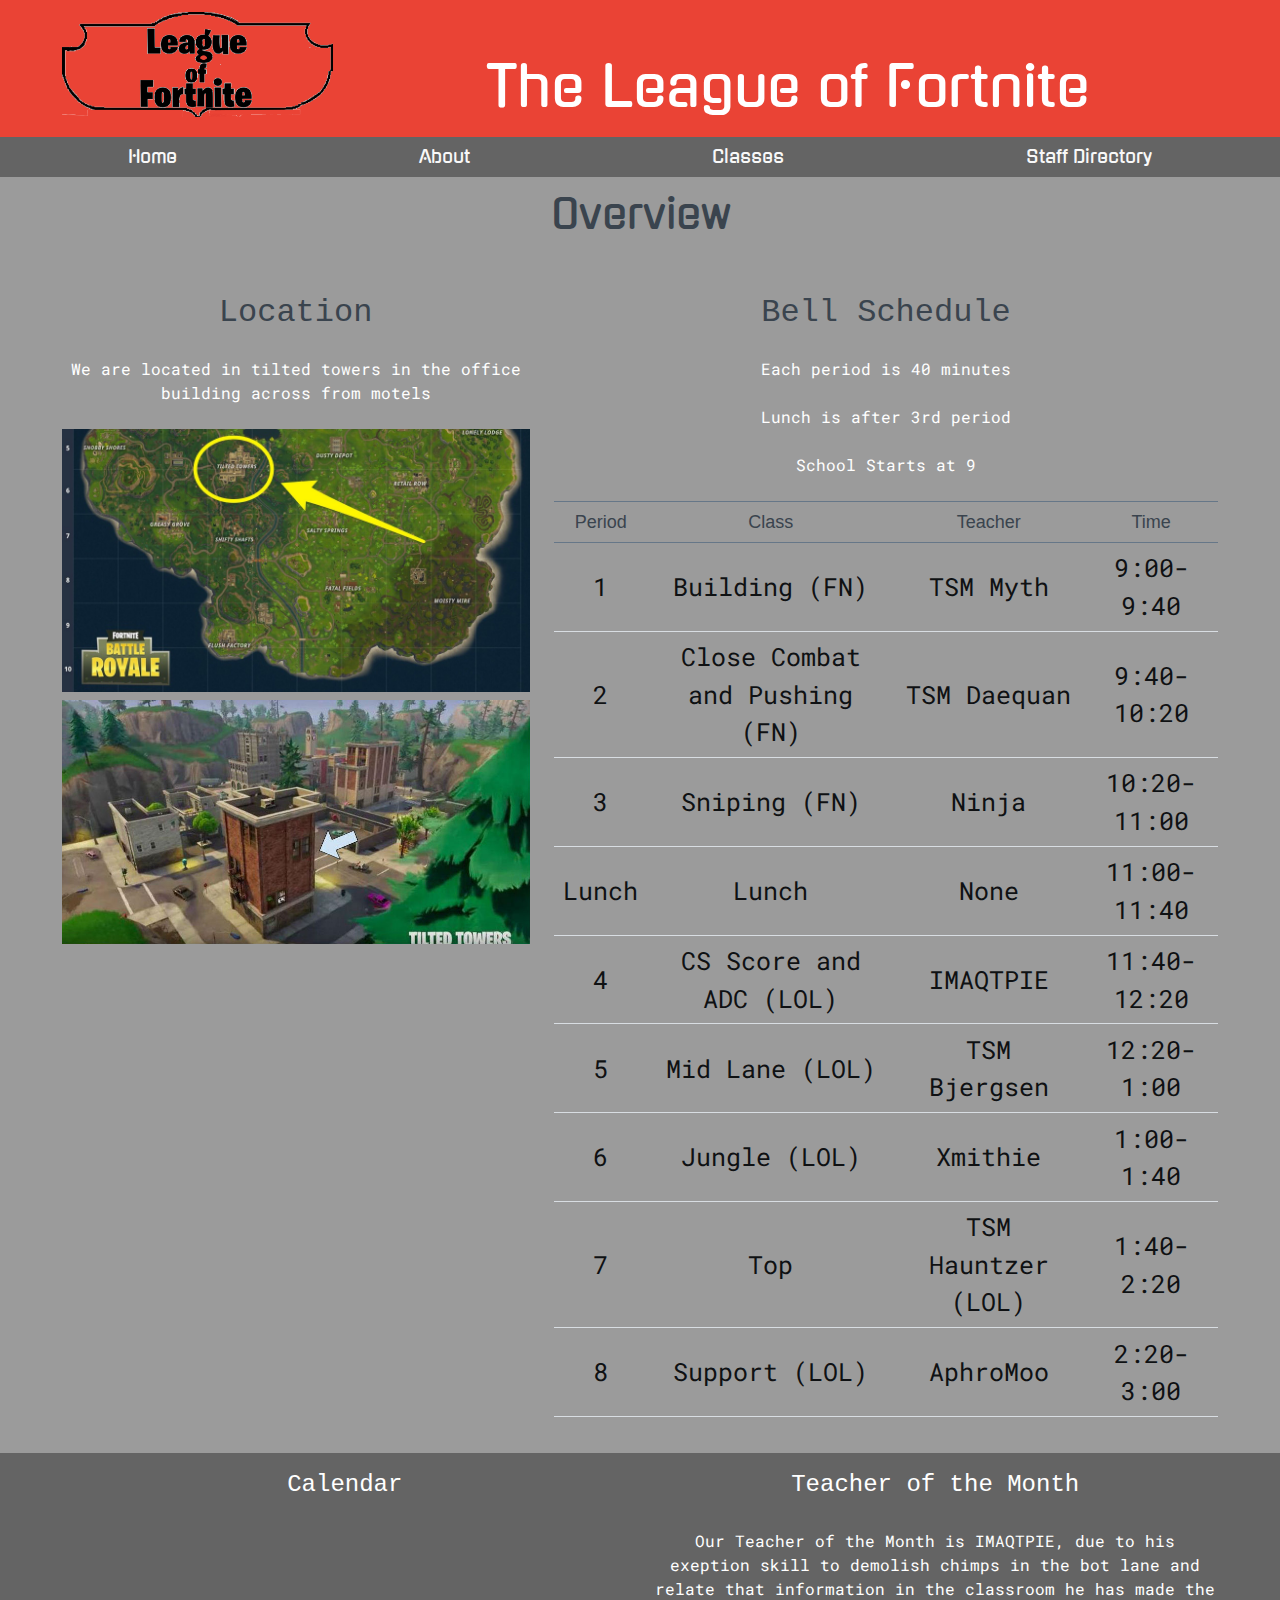
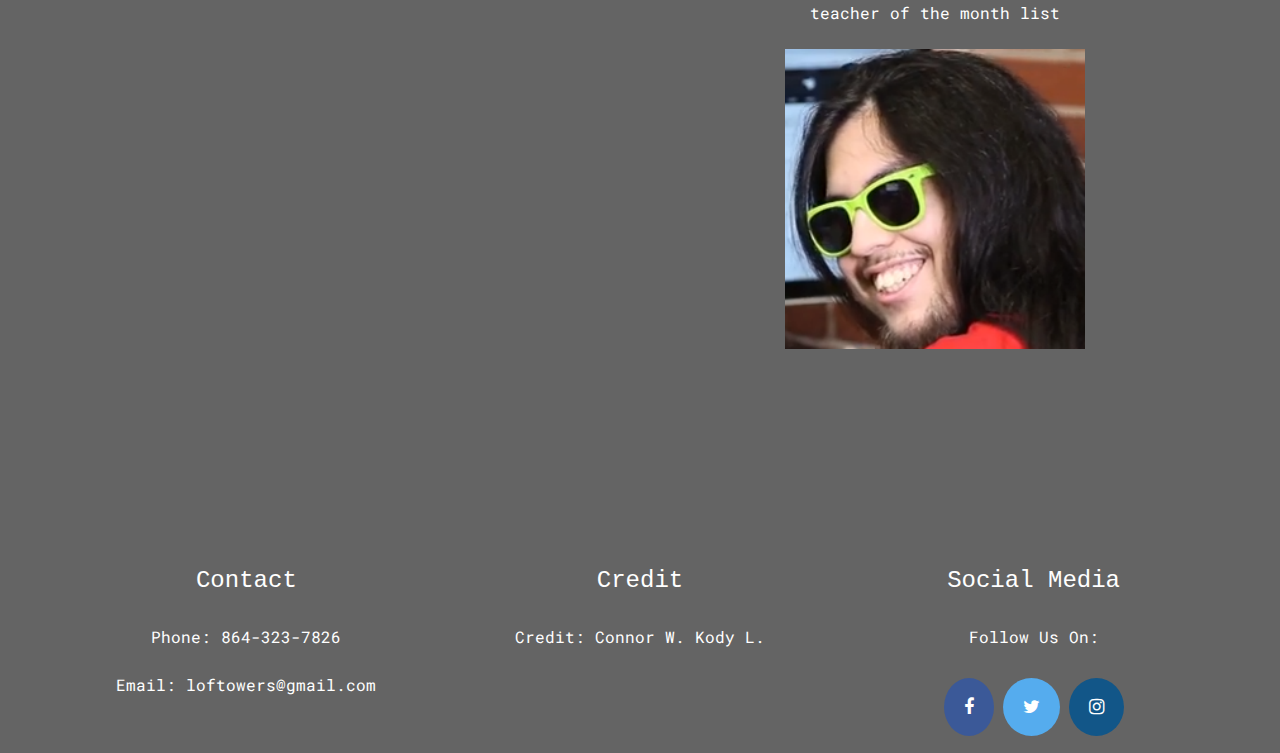
<file: index.html>
<!DOCTYPE html>

<html lang="en">
<head>
  <!-- metadata -->
  <meta charset="utf-8">
  <meta name="viewport" content="width=device-width, initial-scale=1">

  <!-- page title -->
  <title>League of Fortnite</title>

  <!-- styles -->
  <link rel="stylesheet" href="css/odin-0.10.4.css">
  <link rel="stylesheet" href="css/main.css">
  <link href="https://fonts.googleapis.com/css?family=Francois+One|Gugi|Roboto+Mono" rel="stylesheet">
  <link rel="stylesheet" href="https://cdnjs.cloudflare.com/ajax/libs/font-awesome/4.7.0/css/font-awesome.min.css">
</head>

<body>
  <!-- start making your grid here -->

  <header>
    <div class="container-xl">
      <div class="row">
        <div class="col-xs-12 col-md-12 col-lg-3">
          <img src="img/lof.png" alt="logo">
        </div>
        <div class="col-xs-12 col-md-12 col-lg-9">
          <h1>The League of Fortnite</h1>
        </div>
      </div>
    </div>
  </header>

  <nav class="navbar navbar-slideout-md navbar-spread">
    <button class="menu-toggle" aria-label="Toggle navigation">&#9776;</button>

    <div class="navbar-menu">
      <button class="menu-dismiss" aria-label="Dismiss navigation">&times;</button>

      <ul>
        <li><a href="https://hiimchubs.github.io/LOF/">Home</a></li>
        <li><a href="https://hiimchubs.github.io/LOF/page_about.html">About</a></li>
        <li><a href="#">Classes</a></li>
        <li><a href="https://hiimchubs.github.io/LOF/directory.html">Staff Directory</a></li>
      </ul>
    </div>
  </nav>

  <main>
    <div class="container-xl">
      <div class="row">
        <div class="col-xs-12">
          <h2>Overview</h2>
        </div>
      </div>

      <div class="row">
        <div class="col-xs-12 col-md-6 col-lg-5"><h3>Location</h3>
          <p>We are located in tilted towers in the office building across from motels</p>
          <img src="img/map.jpg" alt="map">
          <img src="img/location.jpg" alt="building">
        </div>
        <div class="col-xs-12 col-md-6 col-lg-7"><h3>Bell Schedule</h3>
            <table class="table-basic">
              <p>Each period is 40 minutes</p>
              <p>Lunch is after 3rd period</p>
              <p>School Starts at 9</p>
              <thead>
                <tr>
                  <th>Period</th>
                  <th>Class</th>
                  <th>Teacher</th>
                  <th>Time</th>
                </tr>
              </thead>
              <tbody>
                <tr>
                  <td>1</td>
                  <td>Building (FN)</td>
                  <td>TSM Myth</td>
                  <td>9:00-9:40</td>
                </tr>
                <tr>
                  <td>2</td>
                  <td>Close Combat and Pushing (FN)</td>
                  <td>TSM Daequan</td>
                  <td>9:40-10:20</td>
                </tr>
                <tr>
                  <td>3</td>
                  <td>Sniping (FN)</td>
                  <td>Ninja</td>
                  <td>10:20-11:00</td>
                </tr>
                <tr>
                  <td>Lunch</td>
                  <td>Lunch</td>
                  <td>None</td>
                  <td>11:00-11:40</td>
                <tr>
                  <td>4</td>
                  <td>CS Score and ADC (LOL)</td>
                  <td>IMAQTPIE</td>
                  <td>11:40-12:20</td>
                </tr>
                <tr>
                  <td>5</td>
                  <td>Mid Lane (LOL)</td>
                  <td>TSM Bjergsen</td>
                  <td>12:20-1:00</td>
                </tr>
                <tr>
                  <td>6</td>
                  <td>Jungle (LOL)</td>
                  <td>Xmithie</td>
                  <td>1:00-1:40</td>
                </tr>
                <tr>
                  <td>7</td>
                  <td>Top</td>
                  <td>TSM Hauntzer (LOL)</td>
                  <td>1:40-2:20</td>
                </tr>
                <tr>
                  <td>8</td>
                  <td>Support (LOL)</td>
                  <td>AphroMoo</td>
                  <td>2:20-3:00</td>
                </tr>
            </tbody>
          </table>
        </div>
      </div>
      </div>
    </div>
  </main>

  <footer class="footer">
    <div class="container-xl">
      <div class="row">
        <div class="col-xs-12 col-md-6 col-lg-6"><h3>Calendar</h3>
          <iframe src="https://calendar.google.com/calendar/embed?src=greenvilleschools.us_ucnjgifhnmgm6bh7bmem6niqrg%40group.calendar.google.com&ctz=America%2FNew_York" style="border: 0" width="800" height="600" frameborder="0" scrolling="no"></iframe>
        </div>
        <div class="col-xs-12 col-md-6 col-lg-6"><h3>Teacher of the Month</h3>
          <p>Our Teacher of the Month is IMAQTPIE, due to his exeption skill to demolish chimps in the bot lane and relate that information in the classroom he has made the teacher of the month list</p>
          <img src="img/qtpie.png" alt="Teacher Of The Month">
        </div>
        <div class="col-xs-12 col-md-4 col-lg-4"><h3>Contact</h3>
          <p>Phone: 864-323-7826</p>
          <p>Email: loftowers@gmail.com</p>
        </div>
        <div class="col-xs-12 col-md-4 col-lg-4"><h3>Credit</h3>
          <p>Credit: Connor W. Kody L.</p>
        </div>
        <div class="col-xs-12 col-md-4 col-lg-4"><h3>Social Media</h3>
          <p>Follow Us On:</p>
          <a href="#" class="fa fa-facebook"></a>
          <a href="#" class="fa fa-twitter"></a>
          <a href="#" class="fa fa-instagram"></a>
        </div>
      </div>

      </div>
    </div>
  </footer>

  <!-- include any javascript below this line -->
  <script src="https://code.jquery.com/jquery-2.2.4.js"></script>
  <script src="js/odin-0.7.1.js"></script>


</body>
</html>
</file>
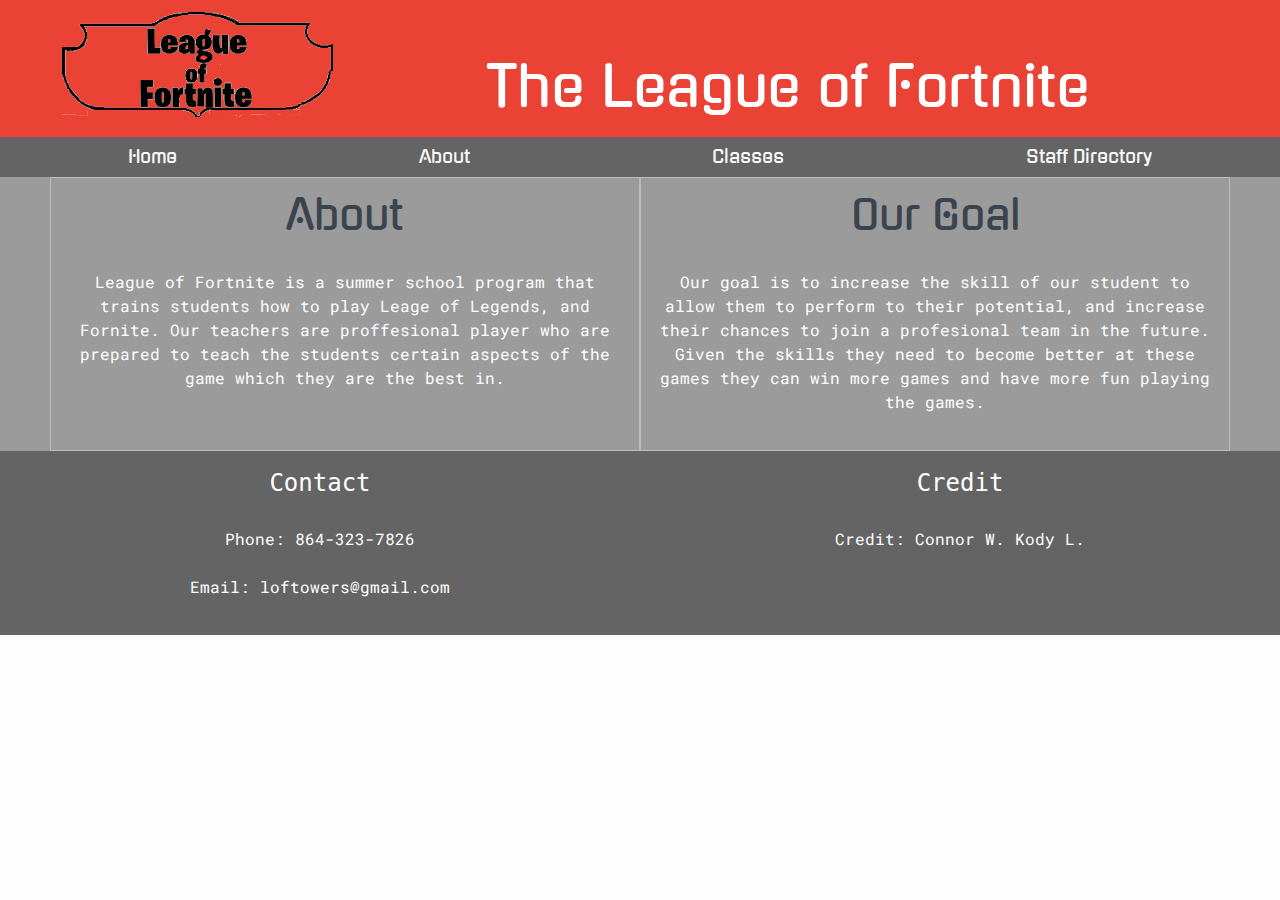
<file: about.html>
<!DOCTYPE html>

<html lang="en">
<head>
  <!-- metadata -->
  <meta charset="utf-8">
  <meta name="viewport" content="width=device-width, initial-scale=1">

  <!-- page title -->
  <title>Odin Template</title>

  <!-- styles -->
  <link rel="stylesheet" href="css/odin-0.10.4.css">
  <link rel="stylesheet" href="css/main.css">
  <link href="https://fonts.googleapis.com/css?family=Francois+One|Gugi|Roboto+Mono" rel="stylesheet">
</head>

<body>

  <!-- start making your grid here -->

  <header>
    <div class="container-xl">
      <div class="row">
        <div class="col-xs-12 col-md-12 col-lg-3">
          <img src="img/lof.png">
        </div>
        <div class="col-xs-12 col-md-12 col-lg-9">
          <h1>The League of Fortnite</h1>
        </div>
      </div>
    </div>
  </header>

  <nav class="navbar navbar-slideout-md navbar-spread">
    <button class="menu-toggle" aria-label="Toggle navigation">&#9776;</button>

    <div class="navbar-menu">
      <button class="menu-dismiss" aria-label="Dismiss navigation">&times;</button>

      <ul>
        <li><a href="https://hiimchubs.github.io/LOF/">Home</a></li>
        <li><a href="https://hiimchubs.github.io/LOF/about.html">About</a></li>
        <li><a href="#">Classes</a></li>
        <li><a href="#">Staff Directory</a></li>
      </ul>
    </div>
  </nav>

  <main class="show-gridlines">
    <div class="container-xl">
      <div class="row">
        <div class="col-xs-12 col-md-6 col-lg-6">
          <h2>About</h2>
            <p>League of Fortnite is a summer school program that trains students how to play Leage of Legends, and Fornite. Our teachers are proffesional player who are prepared to teach the students certain aspects of the game which they are the best in.</p>
        </div>
        <div class="col-xs-12 col-md-6 col-lg-6">
          <h2>Our Goal</h2>
            <p>Our goal is to increase the skill of our student to allow them to perform to their potential, and increase their chances to join a profesional team in the future. Given the skills they need to become better at these games they can win more games and have more fun playing the games.</p>
          </div>
        </div>
      </div>
    </main>
    <footer>
      <div class="row">
        <div class="col-xs-6 col-md-6 col-lg-6"><h3>Contact</h3>
          <p>Phone: 864-323-7826</p>
          <p>Email: loftowers@gmail.com</p>
        </div>
        <div class="col-xs-6 col-md-6 col-lg-6"><h3>Credit</h3>
          <p>Credit: Connor W. Kody L.</p>
        </div>
      </div>
    </footer>


  <!-- include any javascript below this line -->
  <script src="https://code.jquery.com/jquery-2.2.4.js"></script>
  <script src="js/odin-0.7.1.js"></script>


</body>
</html>
</file>
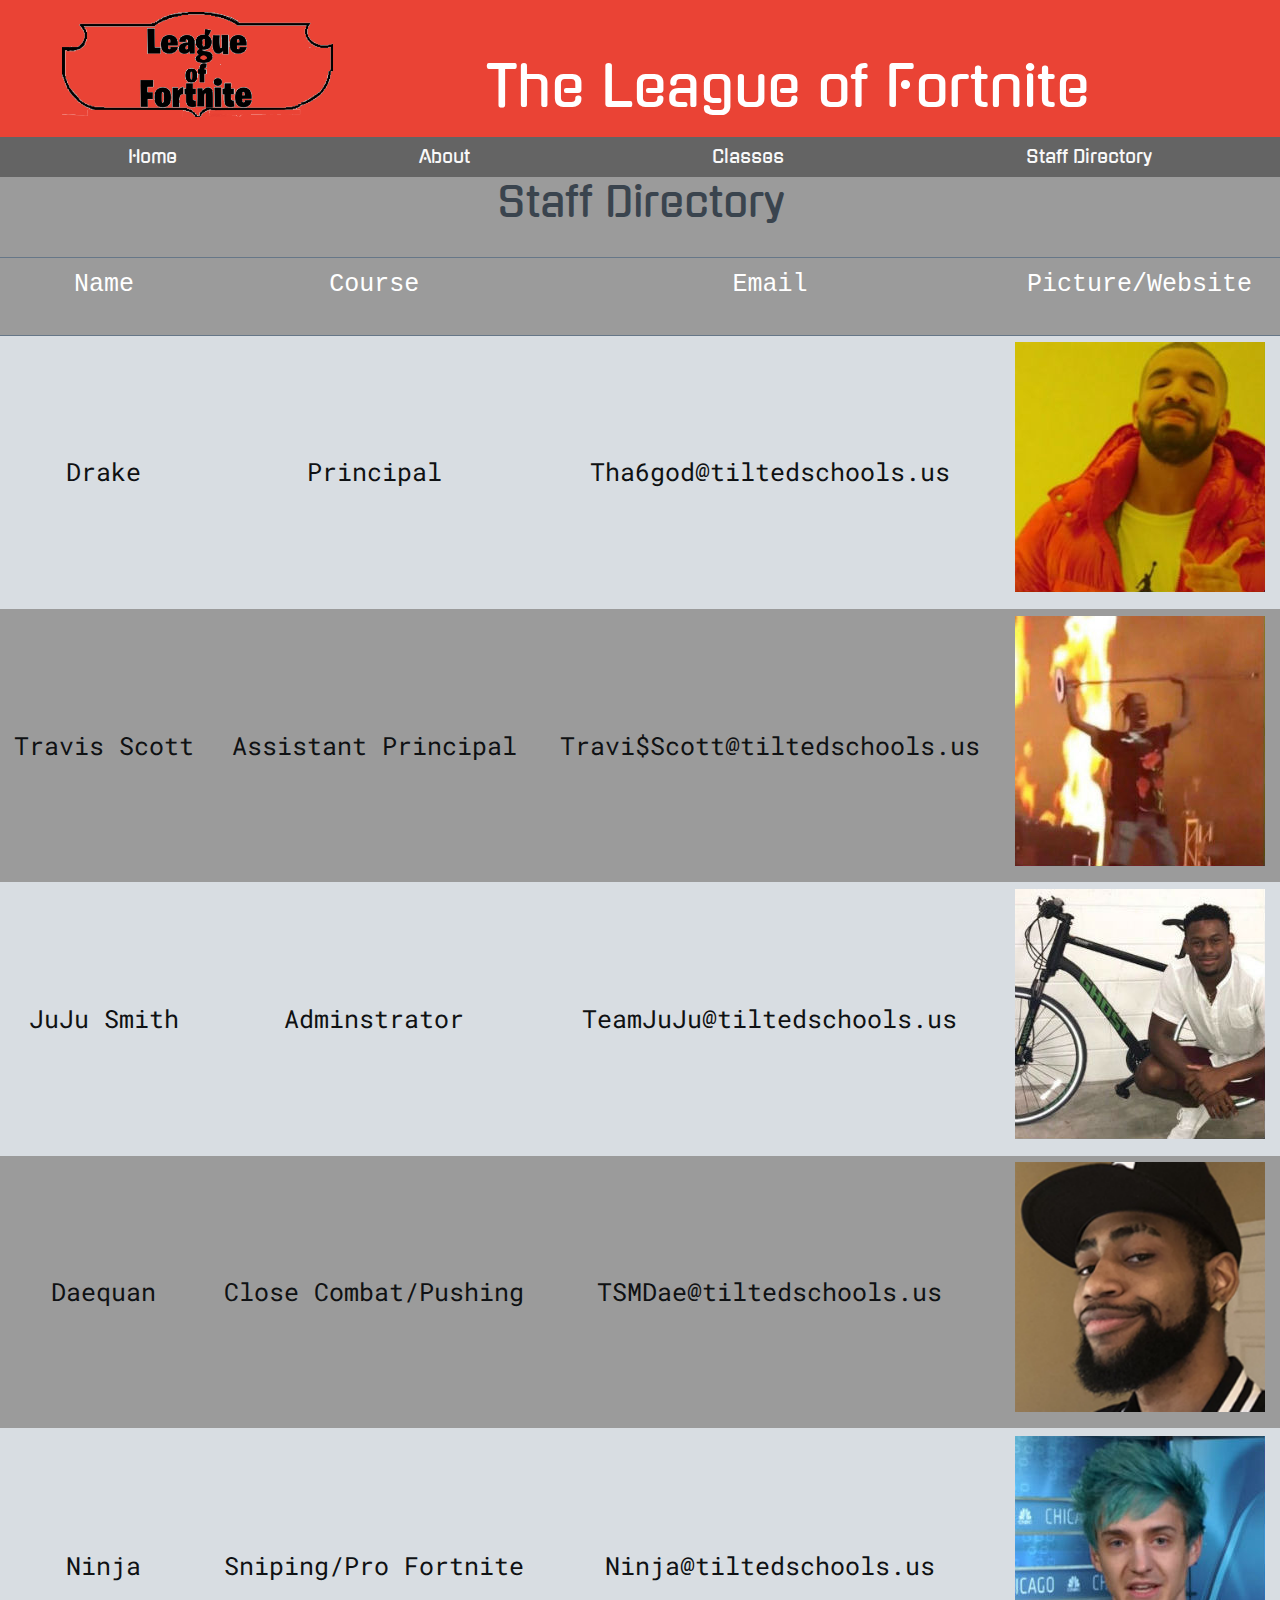
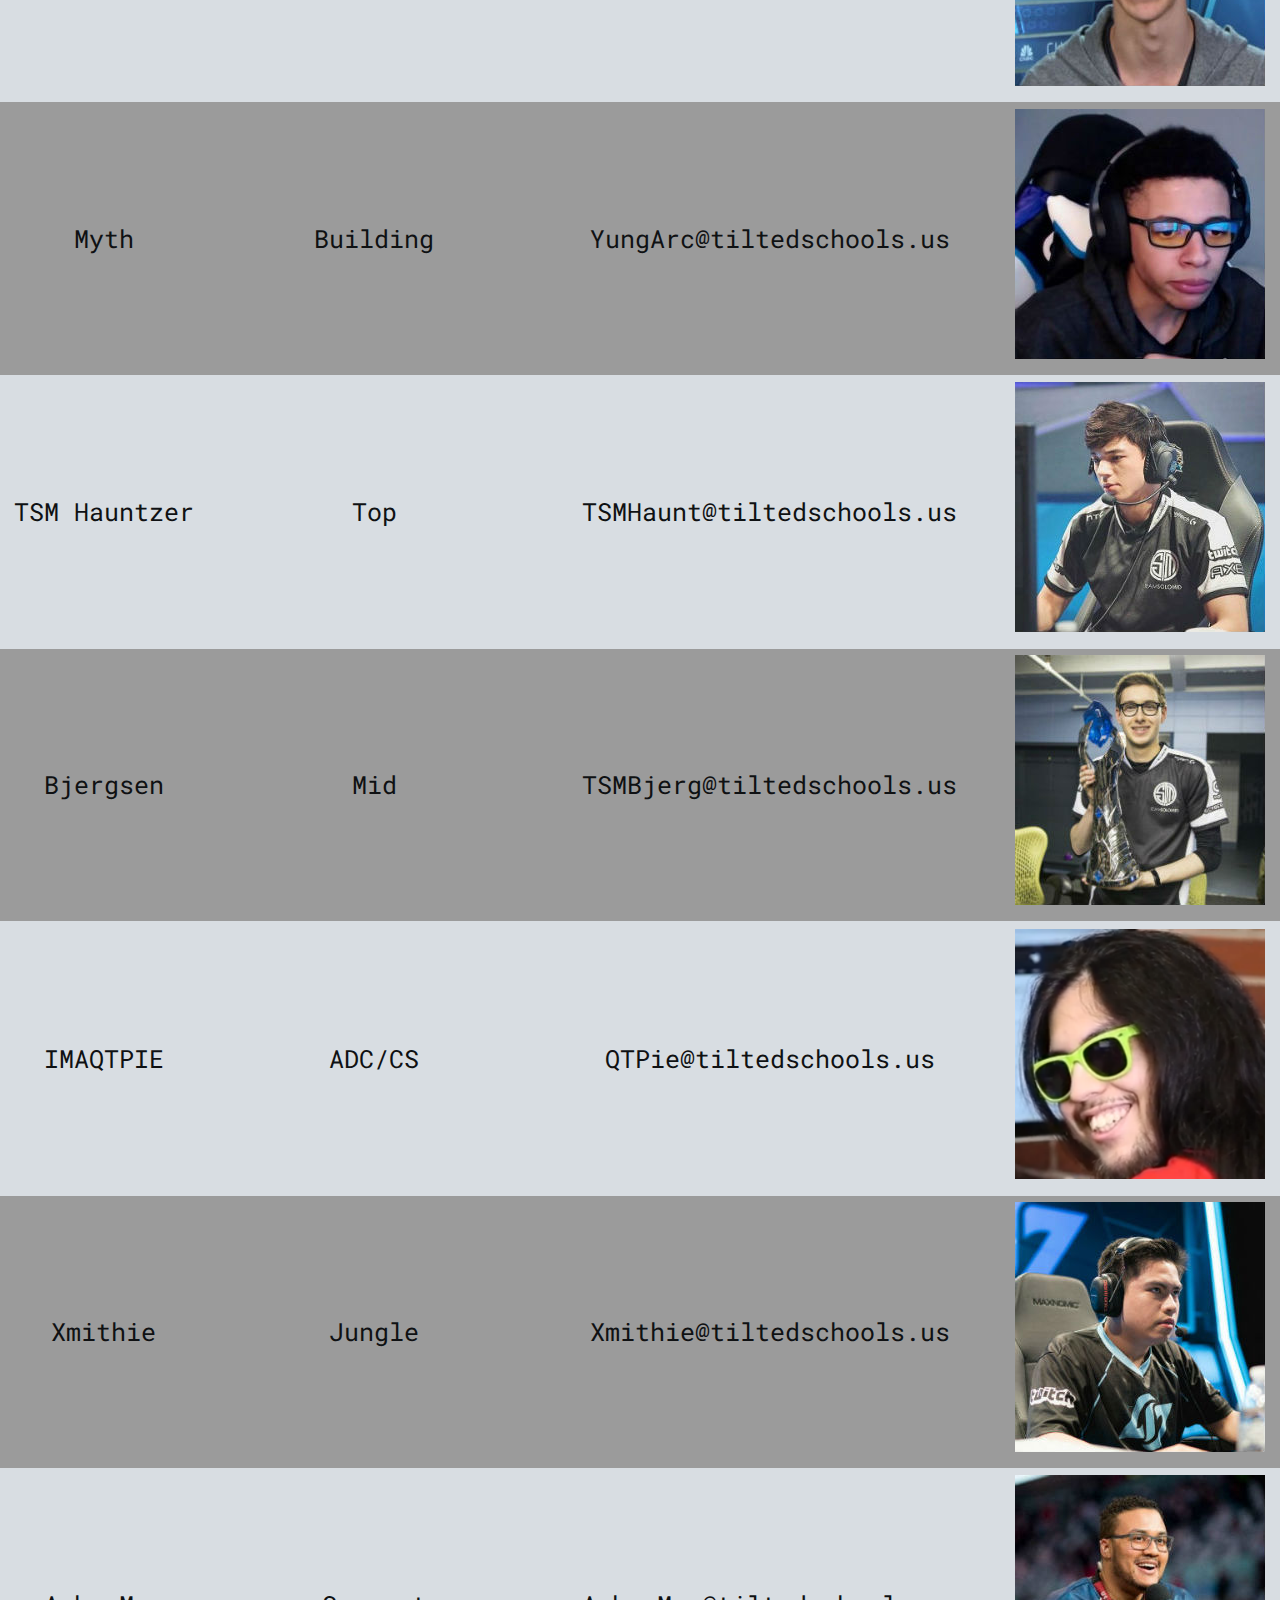
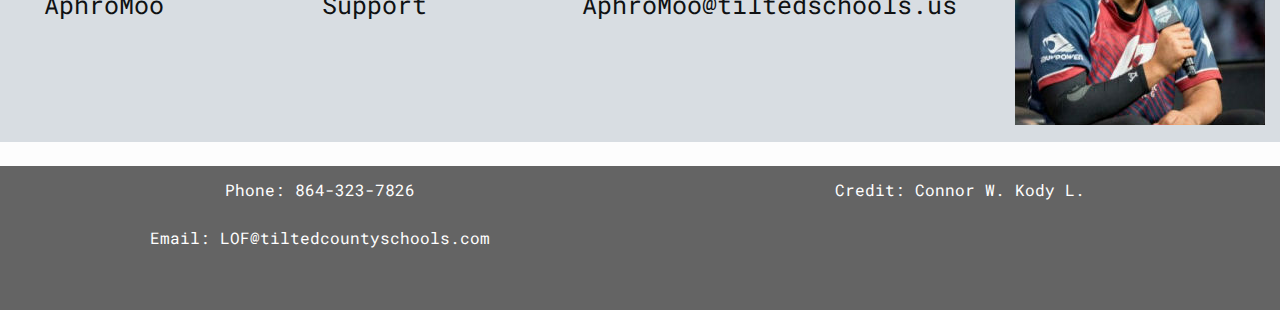
<file: directory.html>
<!DOCTYPE html>

<html lang="en">
<head>
  <!-- metadata -->
  <meta charset="utf-8">
  <meta name="viewport" content="width=device-width, initial-scale=1">

  <!-- page title -->
  <title>Staff Directory</title>

  <!-- styles -->
  <link rel="stylesheet" href="css/odin-0.10.4.css">
  <link rel="stylesheet" href="css/main.css">
  <link href="https://fonts.googleapis.com/css?family=Francois+One|Gugi|Roboto+Mono" rel="stylesheet">
</head>

<body>

  <!-- start making your grid here -->

  <header>
    <div class="container-xl">
      <div class="row">
        <div class="col-xs-12 col-md-3 col-lg-3">
          <img src="img/lof.png" alt="LOF Logo">
        </div>
        <div class="col-xs-12 col-md-9 col-lg-9">
          <h1>The League of Fortnite</h1>
        </div>
      </divclass="col-sm-1 hide-sm-down">
    </div>
  </header>

  <nav class="navbar navbar-slideout-md navbar-spread">
    <button class="menu-toggle" aria-label="Toggle navigation">&#9776;</button>

    <div class="navbar-menu">
      <button class="menu-dismiss" aria-label="Dismiss navigation">&times;</button>

      <ul>
        <li><a href="https://hiimchubs.github.io/LOF/">Home</a></li>
        <li><a href="https://hiimchubs.github.io/LOF/page_about.html">About</a></li>
        <li><a href="#">Classes</a></li>
        <li><a href="https://hiimchubs.github.io/LOF/directory.html">Staff Directory</a></li>
      </ul>
    </div>
  </nav>

  <main>
  <h2>Staff Directory</h2>
  <table class="table-basic table-stack-sm shade-odd-rows directory">

  <thead>
    <tr>
      <th><h3 class="white">Name</h3></th>
      <th><h3 class="white">Course</th>
      <th><h3 class="white">Email</th>
      <th><h3 class="white">Picture/Website</th>
    </tr>
  </thead>

  <tbody>
         <tr>
           <td aria-label="Name">Drake</td>
           <td aria-label="Position">Principal</td>
           <td aria-label="Email">Tha6god@tiltedschools.us</td>
           <td aria-label="Picture"><a href="#"><img class="growd"><img src="img/drake1.jpg" alt="Drake"></td>
         </tr>
         <tr>
           <td aria-label="Name">Travis Scott</td>
           <td aria-label="Position">Assistant Principal</td>
           <td aria-label="Email">Travi$Scott@tiltedschools.us</td>
           <td aria-label="Picture"><a href="#"><img class="growd"><img src="img/travis1.jpg" alt="Travis Scott"></td>
         </tr>
         <tr>
           <td aria-label="Name">JuJu Smith</td>
           <td aria-label="Position">Adminstrator</td>
           <td aria-label="Email">TeamJuJu@tiltedschools.us</td>
           <td aria-label="Picture"><a href="https://hiimchubs.github.io/LOF/juju.html"><img class="growd"><img src="img/juju1.jpg" alt="JuJu"></td>
         </tr>
         <tr>
           <td aria-label="Name">Daequan</td>
           <td aria-label="Position">Close Combat/Pushing</td>
           <td aria-label="Email">TSMDae@tiltedschools.us</td>
           <td aria-label="Picture"><a href="#"><img class="growd"><img src="img/Daequan1.png" alt="Daequan"></td>
         </tr>
         <tr>
           <td aria-label="Name">Ninja</td>
           <td aria-label="Position">Sniping/Pro Fortnite</td>
           <td aria-label="Email">Ninja@tiltedschools.us</td>
           <td aria-label="Picture"><a href="https://hiimchubs.github.io/LOF/ninja.html"><img class="growd"><img src="img/ninja1.jpg" alt="Ninja"></td>
         </tr>
         <tr>
           <td aria-label="Name">Myth</td>
           <td aria-label="Position">Building</td>
           <td aria-label="Email">YungArc@tiltedschools.us</td>
           <td aria-label="Picture"><a href="#"><img class="growd"><img src="img/myth1.jpg" alt="TSMMyth"></td>
         </tr>
         <tr>
           <td aria-label="Name">TSM Hauntzer</td>
           <td aria-label="Position">Top</td>
           <td aria-label="Email">TSMHaunt@tiltedschools.us</td>
           <td aria-label="Picture"><a href="#"><img class="growd"><img src="img/hauntzer1.jpg" alt="TSMHauntzer"></td>
         </tr>
         <tr>
           <td aria-label="Name">Bjergsen</td>
           <td aria-label="Position">Mid</td>
           <td aria-label="Email">TSMBjerg@tiltedschools.us</td>
           <td aria-label="Picture"><a href="#"><img class="growd"><img src="img/bjergsen1.jpg" alt="TSMBjergsen"></td>
         </tr>
         <tr>
           <td aria-label="Name">IMAQTPIE</td>
           <td aria-label="Position">ADC/CS</td>
           <td aria-label="Email">QTPie@tiltedschools.us</td>
           <td aria-label="Picture"><a href="#"><img class="growd"><img src="img/qtpie1.png" alt="IMAQTPIE"></td>
         </tr>
         <tr>
           <td aria-label="Name">Xmithie</td>
           <td aria-label="Position">Jungle</td>
           <td aria-label="Email">Xmithie@tiltedschools.us</td>
           <td aria-label="Picture"><a href="#"><img class="growd"><img src="img/xmithie1.jpg" alt="Xmithie"></td>
         </tr>
         <tr>
           <td aria-label="Name">AphroMoo</td>
           <td aria-label="Position">Support</td>
           <td aria-label="Email">AphroMoo@tiltedschools.us</td>
           <td aria-label="Picture"><a href="#"><img class="growd"><img src="img/aphromoo1.jpg" alt="AphroMoo"></td>
         </tr>
       </tbody>
     </table>



  </main>
  <footer>
      <div class="row">
        <div class="col-xs-6 col-md-6 col-lg-6">
          <p>Phone: 864-323-7826</p>
          <p>Email: LOF@tiltedcountyschools.com
        </div>
        <div class="col-xs-6 col-md-6 col-lg-6">
          <p>Credit: Connor W. Kody L.</p>
        </div>
      <div class="col-xs-12 col-md-12 col-lg-12">

      </div>
    </div>
  </footer>

  <!-- include any javascript below this line -->
  <script src="https://code.jquery.com/jquery-2.2.4.js"></script>
  <script src="js/odin-0.7.1.js"></script>


</body>
</html>
</file>
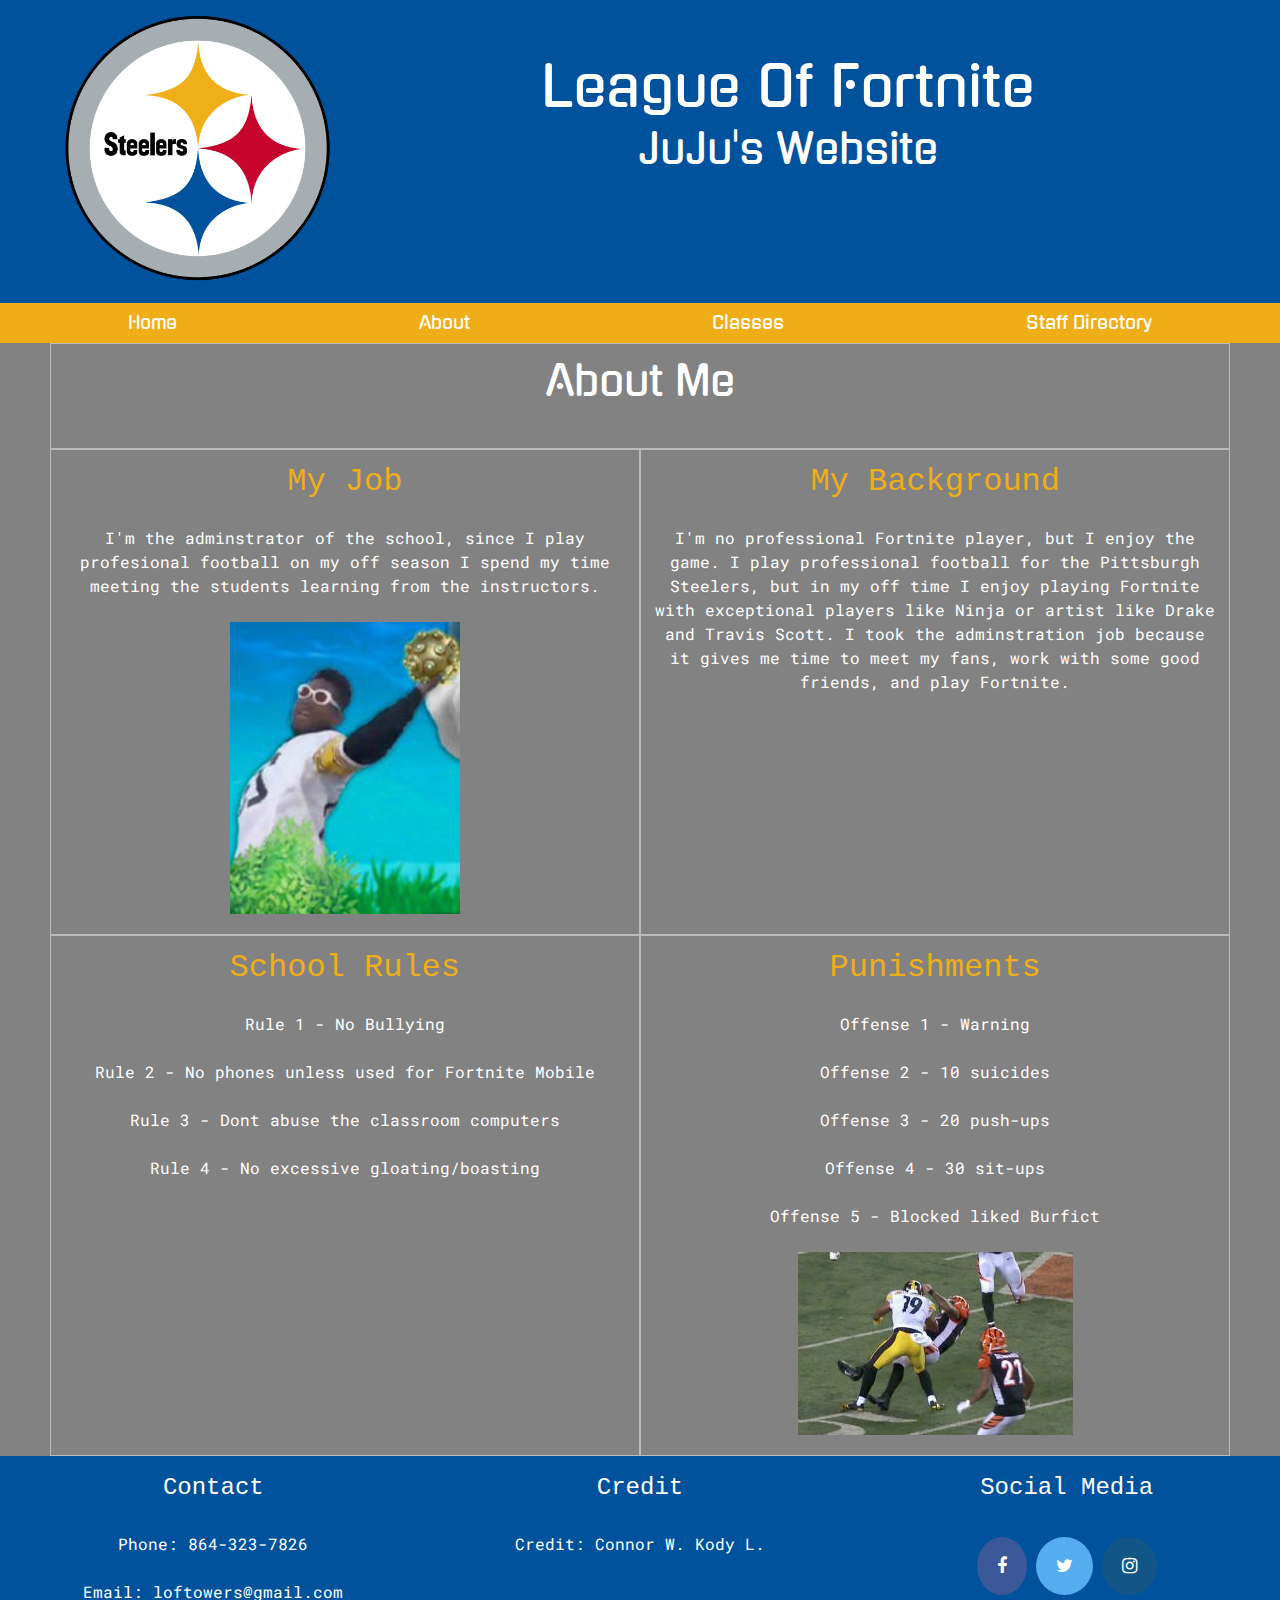
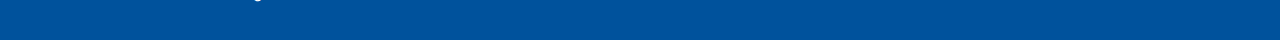
<file: juju.html>
<!DOCTYPE html>

<html lang="en">
<head>
  <!-- metadata -->
  <meta charset="utf-8">
  <meta name="viewport" content="width=device-width, initial-scale=1">

  <!-- page title -->
  <title>JuJu's Website</title>

  <!-- styles -->
  <link rel="stylesheet" href="css/odin-0.10.4.css">
  <link rel="stylesheet" href="css/juju.css">
  <link href="https://fonts.googleapis.com/css?family=Francois+One|Gugi|Roboto+Mono" rel="stylesheet">
  <link rel="stylesheet" href="https://cdnjs.cloudflare.com/ajax/libs/font-awesome/4.7.0/css/font-awesome.min.css">
</head>

<body>

  <!-- start making your grid here -->

  <header>
    <div class="container-xl">
      <div class="row">
        <div class="col-xs-12 col-md-12 col-lg-3">
          <img src="img/steelerslogo.png" alt="Steelers Logo">
        </div>
        <div class="col-xs-12 col-md-12 col-lg-9">
          <h1>League Of Fortnite</h1>
          <h2>JuJu's Website</h2>
        </div>
      </div>
    </div>
  </header>

  <nav class="navbar navbar-slideout-md navbar-spread">
    <button class="menu-toggle" aria-label="Toggle navigation">&#9776;</button>

    <div class="navbar-menu">
      <button class="menu-dismiss" aria-label="Dismiss navigation">&times;</button>

      <ul>
        <li><a href="https://hiimchubs.github.io/LOF/">Home</a></li>
        <li><a href="https://hiimchubs.github.io/LOF/page_about.html">About</a></li>
        <li><a href="#">Classes</a></li>
        <li><a href="https://hiimchubs.github.io/LOF/directory.html">Staff Directory</a></li>
      </ul>
    </div>
  </nav>

  <main class="show-gridlines">
    <div class="container-xl">
      <div class="row">
        <div class="col-xs-12 col-md-12 col-lg-12">
            <h2>About Me</h2>
        </div>
        <div class="col-xs-12 col-md-6 col-lg-6">
          <h3>My Job</h3>
            <p>I'm the adminstrator of the school, since I play profesional football on my off season I spend my time meeting the students
              learning from the instructors.</p>
            <img src="img/jujulogo1.jpg" alt="JuJu Picture">

        </div>

        <div class="col-xs-12 col-md-6 col-lg-6">
          <h3>My Background</h3>
            <p> I'm no professional Fortnite player, but I enjoy the game. I play professional football for the
                Pittsburgh Steelers, but in my off time I enjoy playing Fortnite with exceptional players like Ninja
                or artist like Drake and Travis Scott. I took the adminstration job because it gives me time to
                meet my fans, work with some good friends, and play Fortnite.</p>
        </div>

        <div class="col-xs-12 col-md-6 col-lg-6">
          <h3>School Rules</h3>
          <p>Rule 1 - No Bullying</p>
          <p>Rule 2 - No phones unless used for Fortnite Mobile</p>
          <p>Rule 3 - Dont abuse the classroom computers</p>
          <p>Rule 4 - No excessive gloating/boasting</p>
        </div>
        <div class="col-xs-12 col-md-6 col-lg-6">
          <h3>Punishments</h3>
          <p>Offense 1 - Warning</p>
          <p>Offense 2 - 10 suicides</p>
          <p>Offense 3 - 20 push-ups</P>
          <p>Offense 4 - 30 sit-ups</p>
          <p>Offense 5 - Blocked liked Burfict</p>
          <img src="img/jujuhit1.jpg" alt="JuJu's Punishment">
        </div>
      </div>
    </div>
  </main>


    <footer>
      <div class="row">
        <div class="col-xs-4 col-md-4 col-lg-4"><h3>Contact</h3>
          <p>Phone: 864-323-7826</p>
          <p>Email: loftowers@gmail.com</p>
        </div>
        <div class="col-xs-4 col-md-4 col-lg-4"><h3>Credit</h3>
          <p>Credit: Connor W. Kody L.</p>
        </div>
        <div class="col-xs-4 col-md-4 col-lg-4"><h3>Social Media</h3>
          <a href="#" class="fa fa-facebook"></a>
          <a href="#" class="fa fa-twitter"></a>
          <a href="#" class="fa fa-instagram"></a>
        </div>
      </div>
    </footer>


  <!-- include any javascript below this line -->
  <script src="https://code.jquery.com/jquery-2.2.4.js"></script>
  <script src="js/odin-0.7.1.js"></script>


</body>
</html>
</file>
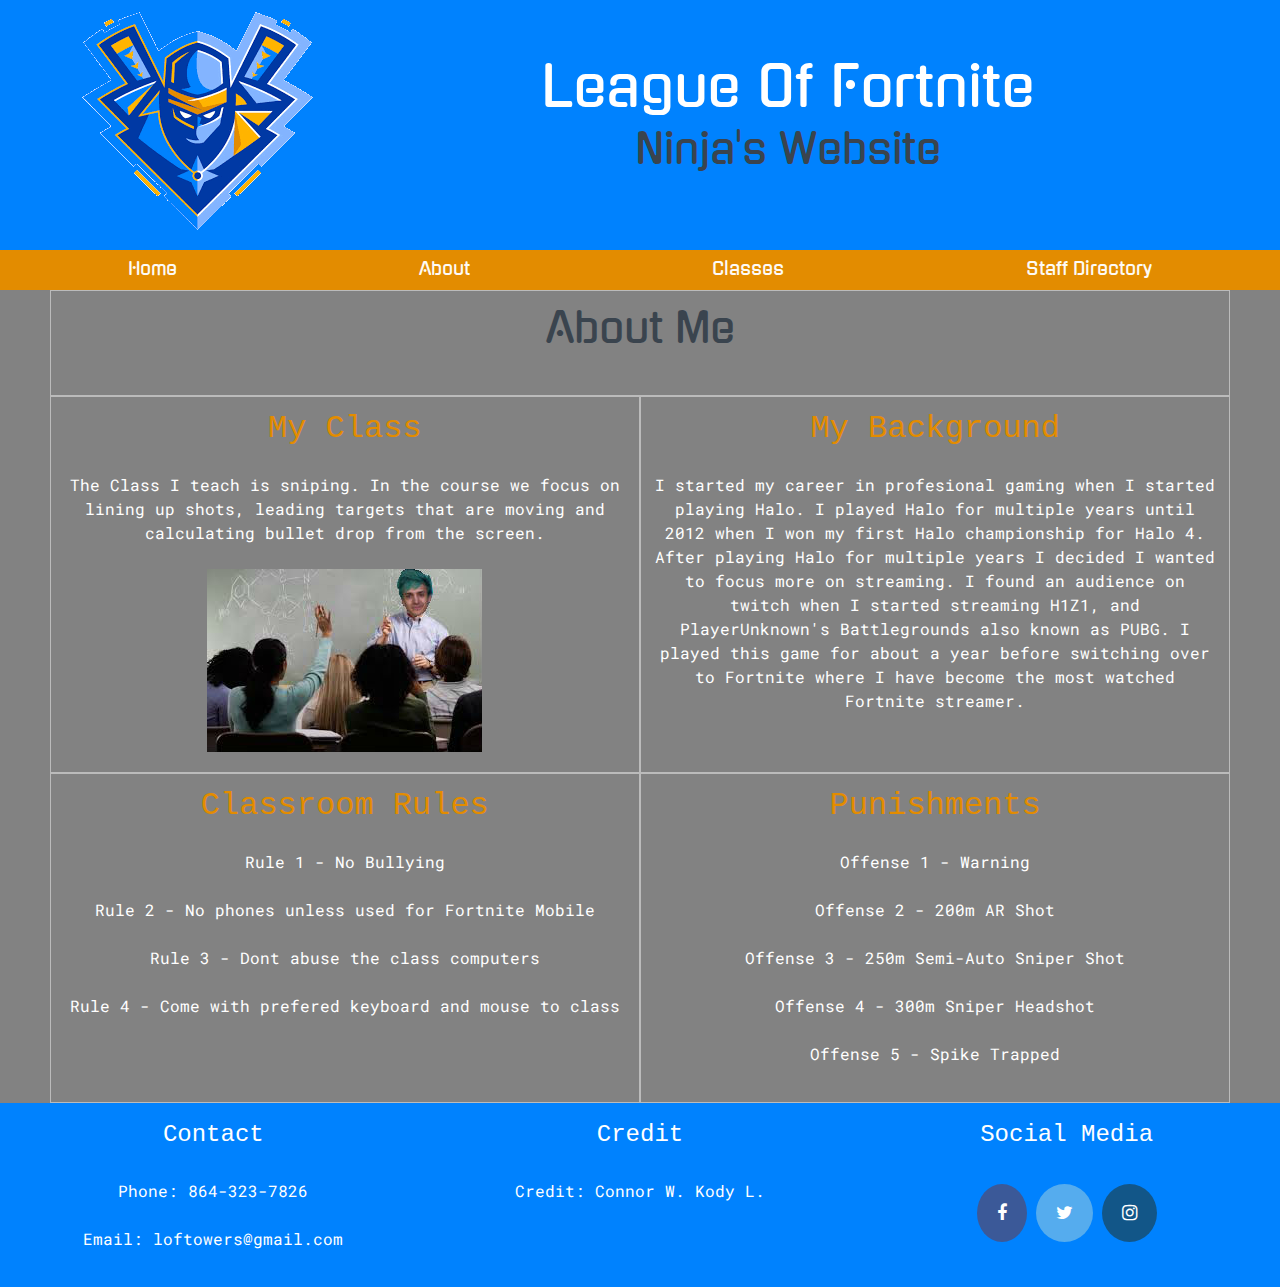
<file: ninja.html>
<!DOCTYPE html>

<html lang="en">
<head>
  <!-- metadata -->
  <meta charset="utf-8">
  <meta name="viewport" content="width=device-width, initial-scale=1">

  <!-- page title -->
  <title>Ninja's Website</title>

  <!-- styles -->
  <link rel="stylesheet" href="css/odin-0.10.4.css">
  <link rel="stylesheet" href="css/ninja.css">
  <link href="https://fonts.googleapis.com/css?family=Francois+One|Gugi|Roboto+Mono" rel="stylesheet">
  <link rel="stylesheet" href="https://cdnjs.cloudflare.com/ajax/libs/font-awesome/4.7.0/css/font-awesome.min.css">
</head>

<body>

  <!-- start making your grid here -->

  <header>
    <div class="container-xl">
      <div class="row">
        <div class="col-xs-12 col-md-12 col-lg-3">
          <img src="img/ninja.png" alt="Ninja Logo">
        </div>
        <div class="col-xs-12 col-md-12 col-lg-9">
          <h1>League Of Fortnite</h1>
          <h2>Ninja's Website</h2>
        </div>
      </div>
    </div>
  </header>

  <nav class="navbar navbar-slideout-md navbar-spread">
    <button class="menu-toggle" aria-label="Toggle navigation">&#9776;</button>

    <div class="navbar-menu">
      <button class="menu-dismiss" aria-label="Dismiss navigation">&times;</button>

      <ul>
        <li><a href="https://hiimchubs.github.io/LOF/">Home</a></li>
        <li><a href="https://hiimchubs.github.io/LOF/page_about.html">About</a></li>
        <li><a href="#">Classes</a></li>
        <li><a href="https://hiimchubs.github.io/LOF/directory.html">Staff Directory</a></li>
      </ul>
    </div>
  </nav>

  <main class="show-gridlines">
    <div class="container-xl">
      <div class="row">
        <div class="col-xs-12 col-md-12 col-lg-12">
            <h2>About Me</h2>
        </div>
        <div class="col-xs-12 col-md-6 col-lg-6">
          <h3>My Class</h3>
            <p>The Class I teach is sniping. In the course we focus on lining up shots, leading targets that are moving and calculating bullet drop from the screen.</p>
            <img src="img/class.jpg" alt="Ninja Teaching">

        </div>

        <div class="col-xs-12 col-md-6 col-lg-6">
          <h3>My Background</h3>
            <p>I started my career in profesional gaming when I started playing Halo. I played Halo for multiple years until 2012 when I won my first Halo championship for Halo 4. After playing Halo for multiple years I decided I wanted to focus more on streaming. I found an audience on twitch when I started streaming H1Z1, and PlayerUnknown's Battlegrounds also known as PUBG. I played this game for about a year before switching over to Fortnite where I have become the most watched Fortnite streamer.</p>
        </div>

        <div class="col-xs-12 col-md-6 col-lg-6">
          <h3>Classroom Rules</h3>
          <p>Rule 1 - No Bullying</p>
          <p>Rule 2 - No phones unless used for Fortnite Mobile</p>
          <p>Rule 3 - Dont abuse the class computers</p>
          <p>Rule 4 - Come with prefered keyboard and mouse to class</p>
        </div>
        <div class="col-xs-12 col-md-6 col-lg-6">
          <h3>Punishments</h3>
          <p>Offense 1 - Warning</p>
          <p>Offense 2 - 200m AR Shot</p>
          <p>Offense 3 - 250m Semi-Auto Sniper Shot</P>
          <p>Offense 4 - 300m Sniper Headshot</p>
          <p>Offense 5 - Spike Trapped</p>
        </div>
      </div>
    </div>
  </main>


    <footer>
      <div class="row">
        <div class="col-xs-4 col-md-4 col-lg-4"><h3>Contact</h3>
          <p>Phone: 864-323-7826</p>
          <p>Email: loftowers@gmail.com</p>
        </div>
        <div class="col-xs-4 col-md-4 col-lg-4"><h3>Credit</h3>
          <p>Credit: Connor W. Kody L.</p>
        </div>
        <div class="col-xs-4 col-md-4 col-lg-4"><h3>Social Media</h3>
          <a href="#" class="fa fa-facebook"></a>
          <a href="#" class="fa fa-twitter"></a>
          <a href="#" class="fa fa-instagram"></a>
        </div>
      </div>
    </footer>


  <!-- include any javascript below this line -->
  <script src="https://code.jquery.com/jquery-2.2.4.js"></script>
  <script src="js/odin-0.7.1.js"></script>


</body>
</html>
</file>
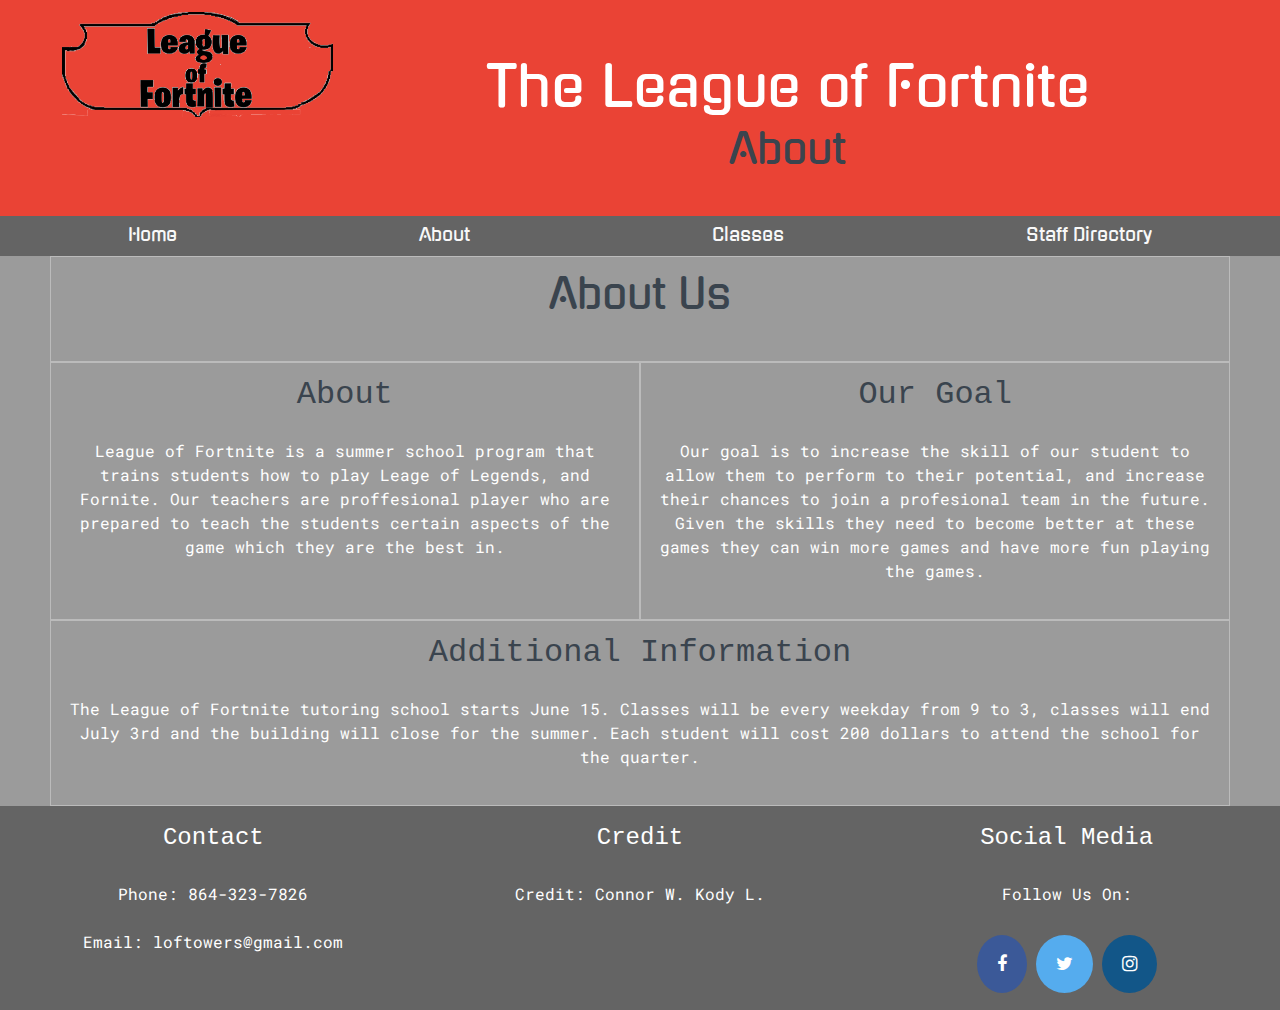
<file: page_about.html>
<!DOCTYPE html>

<html lang="en">
<head>
  <!-- metadata -->
  <meta charset="utf-8">
  <meta name="viewport" content="width=device-width, initial-scale=1">

  <!-- page title -->
  <title>About - League of Fornite</title>

  <!-- styles -->
  <link rel="stylesheet" href="css/odin-0.10.4.css">
  <link rel="stylesheet" href="css/main.css">
  <link href="https://fonts.googleapis.com/css?family=Francois+One|Gugi|Roboto+Mono" rel="stylesheet">
  <link rel="stylesheet" href="https://cdnjs.cloudflare.com/ajax/libs/font-awesome/4.7.0/css/font-awesome.min.css">
</head>

<body>

  <!-- start making your grid here -->

  <header>
    <div class="container-xl">
      <div class="row">
        <div class="col-xs-12 col-md-12 col-lg-3">
          <img src="img/lof.png">
        </div>
        <div class="col-xs-12 col-md-12 col-lg-9">
          <h1>The League of Fortnite</h1>
          <h2>About</h2>
        </div>
      </div>
    </div>
  </header>

  <nav class="navbar navbar-slideout-md navbar-spread">
    <button class="menu-toggle" aria-label="Toggle navigation">&#9776;</button>

    <div class="navbar-menu">
      <button class="menu-dismiss" aria-label="Dismiss navigation">&times;</button>

      <ul>
        <li><a href="https://hiimchubs.github.io/LOF/">Home</a></li>
        <li><a href="https://hiimchubs.github.io/LOF/page_about.html">About</a></li>
        <li><a href="#">Classes</a></li>
        <li><a href="https://hiimchubs.github.io/LOF/directory.html">Staff Directory</a></li>
      </ul>
    </div>
  </nav>

  <main class="show-gridlines">
    <div class="container-xl">
      <div class="row">
        <div class="col-xs-12 col-md-12 col-lg-12">
            <h2>About Us</h2>
        </div>
        <div class="col-xs-12 col-md-6 col-lg-6">
          <h3>About</h3>
            <p>League of Fortnite is a summer school program that trains students how to play Leage of Legends, and Fornite. Our teachers are proffesional player who are prepared to teach the students certain aspects of the game which they are the best in.</p>
        </div>

        <div class="col-xs-12 col-md-6 col-lg-6">
          <h3>Our Goal</h3>
            <p>Our goal is to increase the skill of our student to allow them to perform to their potential, and increase their chances to join a profesional team in the future. Given the skills they need to become better at these games they can win more games and have more fun playing the games.</p>
        </div>

        <div class="col-xs-12 col-md-12 col-lg-12">
          <h3>Additional Information</h3>
          <p>The League of Fortnite tutoring school starts June 15. Classes will be every weekday from 9 to 3, classes will end July 3rd and the building will close for the summer. Each student will cost 200 dollars to attend the school for the quarter.</p>
        </div>
      </div>
    </div>
  </main>


    <footer>
      <div class="row">
        <div class="col-xs-12 col-md-4 col-lg-4"><h3>Contact</h3>
          <p>Phone: 864-323-7826</p>
          <p>Email: loftowers@gmail.com</p>
        </div>
        <div class="col-xs-12 col-md-4 col-lg-4"><h3>Credit</h3>
          <p>Credit: Connor W. Kody L.</p>
        </div>
        <div class="col-xs-12 col-md-4 col-lg-4"><h3>Social Media</h3>
          <p>Follow Us On:</p>
          <a href="#" class="fa fa-facebook"></a>
          <a href="#" class="fa fa-twitter"></a>
          <a href="#" class="fa fa-instagram"></a>
        </div>
      </div>
    </footer>


  <!-- include any javascript below this line -->
  <script src="https://code.jquery.com/jquery-2.2.4.js"></script>
  <script src="js/odin-0.7.1.js"></script>


</body>
</html>
</file>
<file: css/main.css>
/*** sectioning elements ***/

body {
text-align: center;

}

header {
  background-color: #EA4335;
  /*#22b524*/
}

main {
  color: #ffffff;
  background-color: #9B9B9B;
}

footer {
  background-color: #646464;
  color: #ffffff;
}

nav {

}

section {

}

aside {

}

/*** CUSTOM ODIN OVERIDES ***/
.navbar {
  background-color: #646464;
  font-family: 'Gugi', cursive;

}

.navbar-brand {
  color: #fff;
  font-family: 'Gugi', cursive;

}

.navbar-brand a:link,
.navbar-brand a:visited {
  color: #EA4335;
  font-family: 'Gugi', cursive;

}

.navbar-brand a:hover,
.navbar-brand a:active {
  color: #fff;
  font-family: 'Gugi', cursive;

}

.navbar-menu a:link,
.navbar-menu a:visited {
  color: #fff;
  font-family: 'Gugi', cursive;

}

.navbar-menu a:hover,
.navbar-menu a:active {

}

.navbar-menu.menu-shown {
  background-color: #646464;
}

.menu-toggle {
  color: #fff;
}

.menu-dismiss {
  color: #fff;
}

.menu-shown a:link,
.menu-shown a:visited {
  color: #fff;
}

.menu-shown a:active,
.menu-shown a:hover {

}


/**** content styles ***/

h1 {
  color: #ffffff;
  margin: 0;
  font-family: 'Gugi', cursive;
  margin-top: 40px;
  font-size: 55px
}

h2 {
  font-family: 'Gugi', cursive;
}


footer h3 {
  color: #fff;
  font-size: 24px
}


h3 {
font-family: 'IBM Plex Mono', monospace;
font-size: 32px
}

.white{
  color: #ffffff;
  font-size: 25px;
}

h4 {

}

h5 {

}

h6 {

}

p {
  font-family: 'Roboto Mono', monospace;
  font-size: 16px
}

tbody{
  font-family: 'Roboto Mono', monospace, bold;
  font-size: 25px;
}


blockquote {

}

ol {

}

ul {

}

li {

}

table {
width: 100%;
}

@media (max-width: 600px) {
  table {
    /* max-width: 100%; */
  }
  tbody{
    font-family: 'Roboto Mono', monospace, bold;
    font-size: 14px;

  }
  table img{
    width: 50%;
  }
}


tr {

}

th {

}

td {

}

show-gridlines{
  color: #646464
}


/*** image styles ***/

img  {

}


/*** link styles ***/

a:link {

}

a:visited {

}

a:hover {

}

a:active {

}

.fa {
  padding: 20px;
  font-size: 30px;
  text-align: center;
  text-decoration: none;
  margin: 5px 2px;
  border-radius: 50%;
}

.fa:hover {
    opacity: 0.7;
}

.fa-facebook {
  background: #3B5998;
  color: white;
}

.fa-twitter {
  background: #55ACEE;
  color: white;
}

.fa-google {
  background: #dd4b39;
  color: white;
}

.fa-linkedin {
  background: #007bb5;
  color: white;
}

.fa-youtube {
  background: #bb0000;
  color: white;
}

.fa-instagram {
  background: #125688;
  color: white;
}

.fa-pinterest {
  background: #cb2027;
  color: white;
}

.fa-snapchat-ghost {
  background: #fffc00;
  color: white;
  text-shadow: -1px 0 black, 0 1px black, 1px 0 black, 0 -1px black;
}

.fa-skype {
  background: #00aff0;
  color: white;
}

.fa-android {
  background: #a4c639;
  color: white;
}

.fa-dribbble {
  background: #ea4c89;
  color: white;
}

.fa-vimeo {
  background: #45bbff;
  color: white;
}

.fa-tumblr {
  background: #2c4762;
  color: white;
}

.fa-vine {
  background: #00b489;
  color: white;
}

.fa-foursquare {
  background: #45bbff;
  color: white;
}

.fa-stumbleupon {
  background: #eb4924;
  color: white;
}

.fa-flickr {
  background: #f40083;
  color: white;
}

.fa-yahoo {
  background: #430297;
  color: white;
}

.fa-soundcloud {
  background: #ff5500;
  color: white;
}

.fa-reddit {
  background: #ff5700;
  color: white;
}

.fa-rss {
  background: #ff6600;
  color: white;
}

.zoom {
  padding: 20px;
  transition: transform .2s;
  width:auto;
  height:auto;
  


}


.grow {
  transition: all .2s ease-in-out;
  border-style: none;
 }
.grow:hover { transform: scale(1.2); }

.growd {
  transition: all .2s ease-in-out;
  border-style: none;
 }
.growd:hover { transform: scale(1.04); }

.border{
  border: 2px solid  #000;
  background-color:  #9f7bf8;
</file>
<file: css/juju.css>
/*** sectioning elements ***/

body {
text-align: center;

}

header {
  background-color: #00529C;
/*  #00529C */
}

main {
  color: #ffffff;
  background-color: #828282;
}

footer {
  background-color: #00529C;
  color: #ffffff;
}

nav {

}

section {

}

aside {

}

/*** CUSTOM ODIN OVERIDES ***/
.navbar {
  background-color: #EFAE18;
  font-family: 'Gugi', cursive;

}

.navbar-brand {
  color: #fff;
  font-family: 'Gugi', cursive;

}

.navbar-brand a:link,
.navbar-brand a:visited {
  color: #EA4335;
  font-family: 'Gugi', cursive;

}

.navbar-brand a:hover,
.navbar-brand a:active {
  color: #fff;
  font-family: 'Gugi', cursive;

}

.navbar-menu a:link,
.navbar-menu a:visited {
  color: #fff;
  font-family: 'Gugi', cursive;

}

.navbar-menu a:hover,
.navbar-menu a:active {

}

.navbar-menu.menu-shown {
  background-color: #646464;
}

.menu-toggle {
  color: #fff;
}

.menu-dismiss {
  color: #fff;
}

.menu-shown a:link,
.menu-shown a:visited {
  color: #fff;
}

.menu-shown a:active,
.menu-shown a:hover {

}


/**** content styles ***/

h1 {
  color: #FFFFFF;
  margin: 0;
  font-family: 'Gugi', cursive;
  margin-top: 40px;
  font-size: 55px
}

h2 {
  font-family: 'Gugi', cursive;
  color: #ffff
}


footer h3 {
  color: #fff;
  font-size: 24px
}


h3 {
color: #EFAE18;
font-family: 'IBM Plex Mono', monospace;
font-size: 32px
}

h4 {

}

h5 {

}

h6 {

}

p {
  font-family: 'Roboto Mono', monospace;
  font-size: 16px
}

blockquote {

}

ol {

}

ul {

}

li {

}

table {
width: 100%;
}

tr {

}

th {

}

td {

}

show-gridlines{
  color: #646464
}


/*** image styles ***/

img  {

}


/*** link styles ***/

a:link {

}

a:visited {

}

a:hover {

}

a:active {

}

.fa {
  padding: 20px;
  font-size: 30px;
  text-align: center;
  text-decoration: none;
  margin: 5px 2px;
  border-radius: 50%;
}

.fa:hover {
    opacity: 0.7;
}

.fa-facebook {
  background: #3B5998;
  color: white;
}

.fa-twitter {
  background: #55ACEE;
  color: white;
}

.fa-google {
  background: #dd4b39;
  color: white;
}

.fa-linkedin {
  background: #007bb5;
  color: white;
}

.fa-youtube {
  background: #bb0000;
  color: white;
}

.fa-instagram {
  background: #125688;
  color: white;
}

.fa-pinterest {
  background: #cb2027;
  color: white;
}

.fa-snapchat-ghost {
  background: #fffc00;
  color: white;
  text-shadow: -1px 0 black, 0 1px black, 1px 0 black, 0 -1px black;
}

.fa-skype {
  background: #00aff0;
  color: white;
}

.fa-android {
  background: #a4c639;
  color: white;
}

.fa-dribbble {
  background: #ea4c89;
  color: white;
}

.fa-vimeo {
  background: #45bbff;
  color: white;
}

.fa-tumblr {
  background: #2c4762;
  color: white;
}

.fa-vine {
  background: #00b489;
  color: white;
}

.fa-foursquare {
  background: #45bbff;
  color: white;
}

.fa-stumbleupon {
  background: #eb4924;
  color: white;
}

.fa-flickr {
  background: #f40083;
  color: white;
}

.fa-yahoo {
  background: #430297;
  color: white;
}

.fa-soundcloud {
  background: #ff5500;
  color: white;
}

.fa-reddit {
  background: #ff5700;
  color: white;
}

.fa-rss {
  background: #ff6600;
  color: white;
}
</file>
<file: css/ninja.css>
/*** sectioning elements ***/

body {
text-align: center;

}

header {
  background-color: #0082FE;
  /*#22b524*/
}

main {
  color: #ffffff;
  background-color: #828282;
}

footer {
  background-color: #0082FE;
  color: #ffffff;
}

nav {

}

section {

}

aside {

}

/*** CUSTOM ODIN OVERIDES ***/
.navbar {
  background-color: #E38C00;
  font-family: 'Gugi', cursive;

}

.navbar-brand {
  color: #fff;
  font-family: 'Gugi', cursive;

}

.navbar-brand a:link,
.navbar-brand a:visited {
  color: #EA4335;
  font-family: 'Gugi', cursive;

}

.navbar-brand a:hover,
.navbar-brand a:active {
  color: #fff;
  font-family: 'Gugi', cursive;

}

.navbar-menu a:link,
.navbar-menu a:visited {
  color: #fff;
  font-family: 'Gugi', cursive;

}

.navbar-menu a:hover,
.navbar-menu a:active {

}

.navbar-menu.menu-shown {
  background-color: #646464;
}

.menu-toggle {
  color: #fff;
}

.menu-dismiss {
  color: #fff;
}

.menu-shown a:link,
.menu-shown a:visited {
  color: #fff;
}

.menu-shown a:active,
.menu-shown a:hover {

}


/**** content styles ***/

h1 {
  color: #FFFFFF;
  margin: 0;
  font-family: 'Gugi', cursive;
  margin-top: 40px;
  font-size: 55px
}

h2 {
  font-family: 'Gugi', cursive;
}


footer h3 {
  color: #fff;
  font-size: 24px
}


h3 {
color: #E38C00;
font-family: 'IBM Plex Mono', monospace;
font-size: 32px
}

h4 {

}

h5 {

}

h6 {

}

p {
  font-family: 'Roboto Mono', monospace;
  font-size: 16px
}

blockquote {

}

ol {

}

ul {

}

li {

}

table {
width: 100%;
}

tr {

}

th {

}

td {

}

show-gridlines{
  color: #646464
}


/*** image styles ***/

img  {

}


/*** link styles ***/

a:link {

}

a:visited {

}

a:hover {

}

a:active {

}

.fa {
  padding: 20px;
  font-size: 30px;
  text-align: center;
  text-decoration: none;
  margin: 5px 2px;
  border-radius: 50%;
}

.fa:hover {
    opacity: 0.7;
}

.fa-facebook {
  background: #3B5998;
  color: white;
}

.fa-twitter {
  background: #55ACEE;
  color: white;
}

.fa-google {
  background: #dd4b39;
  color: white;
}

.fa-linkedin {
  background: #007bb5;
  color: white;
}

.fa-youtube {
  background: #bb0000;
  color: white;
}

.fa-instagram {
  background: #125688;
  color: white;
}

.fa-pinterest {
  background: #cb2027;
  color: white;
}

.fa-snapchat-ghost {
  background: #fffc00;
  color: white;
  text-shadow: -1px 0 black, 0 1px black, 1px 0 black, 0 -1px black;
}

.fa-skype {
  background: #00aff0;
  color: white;
}

.fa-android {
  background: #a4c639;
  color: white;
}

.fa-dribbble {
  background: #ea4c89;
  color: white;
}

.fa-vimeo {
  background: #45bbff;
  color: white;
}

.fa-tumblr {
  background: #2c4762;
  color: white;
}

.fa-vine {
  background: #00b489;
  color: white;
}

.fa-foursquare {
  background: #45bbff;
  color: white;
}

.fa-stumbleupon {
  background: #eb4924;
  color: white;
}

.fa-flickr {
  background: #f40083;
  color: white;
}

.fa-yahoo {
  background: #430297;
  color: white;
}

.fa-soundcloud {
  background: #ff5500;
  color: white;
}

.fa-reddit {
  background: #ff5700;
  color: white;
}

.fa-rss {
  background: #ff6600;
  color: white;
}
</file>
<file: css/odin-0.10.4.css>
/*! odin-0.10.1.css | MIT License | https://github.com/joncoop/odin */
/* ==========================================================================
   Resets
   ========================================================================== */
/**
 * Set box-sizing to border-box for all elements.
 *
 * Technique from:
 * https://css-tricks.com/box-sizing/
 */
html, body {
  box-sizing: border-box;
  height: 100%;
}

*, *:before, *:after {
  box-sizing: inherit;
  /*  */
}

/**
 * Remove the margin on the body.
 */
body {
  margin: 0;
}

/* ==========================================================================
   The Grid
   ========================================================================== */
/**
 * The grid is based upon rows using flexbox.
 */
.row {
  display: flex;
  flex-direction: row;
  flex-wrap: wrap;
}

/**
 * Apply default stying to all elements in a row.
 *
 * This is a bit hackish. I'm assuming only columns will be direct decendants
 * of a row. This syntax just saves some typing.
 */
.row > * {
  padding: 12px;
  position: relative;
  width: 100%;
  /* why is this here? */
}

/**
 * Allow for gutters between columns to be adjusted.
 */
.row.gutter-default > * {
  padding: 12px;
}

.row.gutter-double > * {
  padding: 24px;
}

.row.gutter-none > * {
  padding: 0;
}

/**
 * Base column classes.
 */
.col-xs-1 {
  width: 8.333333%;
}

.col-xs-2 {
  width: 16.666666%;
}

.col-xs-3 {
  width: 25%;
}

.col-xs-4 {
  width: 33.333333%;
}

.col-xs-5 {
  width: 41.666666%;
}

.col-xs-6 {
  width: 50%;
}

.col-xs-7 {
  width: 58.333333%;
}

.col-xs-8 {
  width: 66.666666%;
}

.col-xs-9 {
  width: 75%;
}

.col-xs-10 {
  width: 83.333333%;
}

.col-xs-11 {
  width: 91.666666%;
}

.col-xs-12 {
  width: 100%;
}

/**
 * Responsive column classes for small viewports and up.
 */
@media (min-width: 480px) {
  .col-sm-1 {
    width: 8.333333%;
  }

  .col-sm-2 {
    width: 16.666666%;
  }

  .col-sm-3 {
    width: 25%;
  }

  .col-sm-4 {
    width: 33.333333%;
  }

  .col-sm-5 {
    width: 41.666666%;
  }

  .col-sm-6 {
    width: 50%;
  }

  .col-sm-7 {
    width: 58.333333%;
  }

  .col-sm-8 {
    width: 66.666666%;
  }

  .col-sm-9 {
    width: 75%;
  }

  .col-sm-10 {
    width: 83.333333%;
  }

  .col-sm-11 {
    width: 91.666666%;
  }

  .col-sm-12 {
    width: 100%;
  }
}
/**
 * Responsive column classes for medium viewports and up.
 */
@media (min-width: 720px) {
  .col-md-1 {
    width: 8.333333%;
  }

  .col-md-2 {
    width: 16.666666%;
  }

  .col-md-3 {
    width: 25%;
  }

  .col-md-4 {
    width: 33.333333%;
  }

  .col-md-5 {
    width: 41.666666%;
  }

  .col-md-6 {
    width: 50%;
  }

  .col-md-7 {
    width: 58.333333%;
  }

  .col-md-8 {
    width: 66.666666%;
  }

  .col-md-9 {
    width: 75%;
  }

  .col-md-10 {
    width: 83.333333%;
  }

  .col-md-11 {
    width: 91.666666%;
  }

  .col-md-12 {
    width: 100%;
  }
}
/**
 * Responsive column classes for large viewports and up.
 */
@media (min-width: 960px) {
  .col-lg-1 {
    width: 8.333333%;
  }

  .col-lg-2 {
    width: 16.666666%;
  }

  .col-lg-3 {
    width: 25%;
  }

  .col-lg-4 {
    width: 33.333333%;
  }

  .col-lg-5 {
    width: 41.666666%;
  }

  .col-lg-6 {
    width: 50%;
  }

  .col-lg-7 {
    width: 58.333333%;
  }

  .col-lg-8 {
    width: 66.666666%;
  }

  .col-lg-9 {
    width: 75%;
  }

  .col-lg-10 {
    width: 83.333333%;
  }

  .col-lg-11 {
    width: 91.666666%;
  }

  .col-lg-12 {
    width: 100%;
  }
}
/**
 * Reverse the order of columns within a row.
 */
.reverse {
  flex-direction: row-reverse;
  flex-wrap: wrap-reverse;
}

@media (max-width: 479px) {
  .reverse-xs {
    flex-direction: row-reverse;
    flex-wrap: wrap-reverse;
  }
}
@media (min-width: 480px) and (max-width: 719px) {
  .reverse-sm {
    flex-direction: row-reverse;
    flex-wrap: wrap-reverse;
  }
}
@media (min-width: 720px) and (max-width: 959px) {
  .reverse-md {
    flex-direction: row-reverse;
    flex-wrap: wrap-reverse;
  }
}
@media (min-width: 960px) {
  .reverse-lg {
    flex-direction: row-reverse;
    flex-wrap: wrap-reverse;
  }
}
/**
 * The .show-gridlines class can be applied to the body or any other element
 * that contains rows. Gridlines aren't intended to be applied to final layouts,
 * but they can be quite useful when creating the initial grid or debugging.
 */
.show-gridlines .row > * {
  border: 1px solid #bbb;
}

/* ==========================================================================
   Containers
   ========================================================================== */
/**
* Center container classes and give a little paddinn on the sides to keep
* content from touching the edge of small screens.
*/
.container-sm,
.container-md,
.container-lg,
.container-xl {
  margin: 0 auto;
  padding: 0 0.6rem;
}

/**
 * Fluid containers expand to the max-width if space is available. Otherwise,
 * they expand to the browser width.
 *
 * TODO: Create fixed-width responsive containers that snap to viewport
 *       breakpoints.
 */
.container-sm {
  max-width: 480px;
}

.container-md {
  max-width: 720px;
}

.container-lg {
  max-width: 960px;
}

.container-xl {
  max-width: 1200px;
}

/* ==========================================================================
   Navbar
   ========================================================================== */
.navbar {
  align-items: center;
  background-color: #d8dde2;
  display: flex;
  justify-content: space-between;
  padding: 0 0.4rem;
}

.navbar-menu {
  display: flex;
  position: relative;
  z-index: 998;
  /* make sure the menu stays in front of all other content */
}

.navbar-spread {
  display: block;
}

.navbar-spread .navbar-menu {
  display: block;
}

.navbar-spread .navbar-menu ul {
  display: flex;
  justify-content: space-around;
}

.navbar ul {
  display: flex;
  list-style: none;
  margin: 0;
  padding: 0;
}

.navbar li {
  padding: 0.4rem;
}

.navbar a:link,
.navbar a:visited {
  display: block;
  text-decoration: none;
}

.navbar a:hover,
.navbar a:active {
  text-decoration: underline;
}

.navbar-brand {
  color: #0f1113;
  font-size: 2.0rem;
  font-weight: 500;
  margin: 0 auto 0 0;
}

.menu-toggle {
  background-color: transparent;
  border: none;
  display: block;
  font-size: 1.0rem;
  /* http://stackoverflow.com/questions/29930933/absolute-positioned-item-in-a-flex-container-still-gets-considered-as-item-in-ie */
  margin: 0 0.2rem 0 auto;
  padding: 0.6rem 0;
}

.menu-dismiss {
  background-color: transparent;
  border: none;
  color: #3a444e;
  display: block;
  font-size: 24px;
  margin: 0.2rem;
  right: 0;
  padding: 0.2rem;
  position: absolute;
  top: 0;
  z-index: 999;
  /* make sure this is higher than the navbar-menu */
}

.navbar-slideout .navbar-menu,
.navbar-slideout-xs .navbar-menu,
.navbar-slideout-sm .navbar-menu,
.navbar-slideout-md .navbar-menu,
.navbar-slideout-lg .navbar-menu,
.navbar-slideout-xl .navbar-menu {
  background-color: #d8dde2;
  display: block;
  height: 100%;
  left: -280px;
  opacity: 0.96;
  overflow: auto;
  position: fixed;
  top: 0;
  transition: 0.4s;
  width: 280px;
}

.navbar-slideout .navbar-menu ul,
.navbar-slideout-xs .navbar-menu ul,
.navbar-slideout-sm .navbar-menu ul,
.navbar-slideout-md .navbar-menu ul,
.navbar-slideout-lg .navbar-menu ul,
.navbar-slideout-xl .navbar-menu ul {
  flex-direction: column;
}

.navbar-slideout .menu-shown,
.navbar-slideout-xs .menu-shown,
.navbar-slideout-sm .menu-shown,
.navbar-slideout-md .menu-shown,
.navbar-slideout-lg .menu-shown,
.navbar-slideout-xl .menu-shown {
  left: 0;
  transition: 0.4s;
}

@media (min-width: 480px) {
  .navbar-slideout-sm .navbar-menu {
    background-color: transparent;
    height: auto;
    overflow: auto;
    position: static;
    width: auto;
  }

  .navbar-slideout-sm .navbar-menu ul {
    flex-direction: row;
  }

  .navbar-slideout-sm .menu-dismiss,
  .navbar-slideout-sm .menu-toggle {
    display: none;
  }
}
@media (min-width: 720px) {
  .navbar-slideout-md .navbar-menu {
    background-color: transparent;
    height: auto;
    overflow: auto;
    position: static;
    width: auto;
  }

  .navbar-slideout-md .navbar-menu ul {
    flex-direction: row;
  }

  .navbar-slideout-md .menu-dismiss,
  .navbar-slideout-md .menu-toggle {
    display: none;
  }
}
@media (min-width: 960px) {
  .navbar-slideout-lg .navbar-menu {
    background-color: transparent;
    height: auto;
    overflow: auto;
    position: static;
    width: auto;
  }

  .navbar-slideout-lg .navbar-menu ul {
    flex-direction: row;
  }

  .navbar-slideout-lg .menu-dismiss,
  .navbar-slideout-lg .menu-toggle {
    display: none;
  }
}
/* ==========================================================================
   Positioning
   ========================================================================== */
/**
 * Utilities for horizontally and vertically centering elements.
 */
.center-vertical,
.center-horizontal,
.push-left,
.push-right {
  display: flex;
}

.center-vertical {
  align-items: center;
}

.center-horizontal {
  justify-content: center;
}

/**
 * Push element to the right or left edge of other elements.
 */
.push-left {
  justify-content: flex-start;
}

.push-right {
  justify-content: flex-end;
}

/**
 * Position elements in the corners of other elements.
 */
.upper-left,
.upper-right,
.lower-right,
.lower-left {
  position: absolute;
}

.upper-left,
.gutter-default .upper-left {
  top: 12px;
  left: 12px;
}

.gutter-double .upper-left {
  top: 24px;
  left: 24px;
}

.gutter-none .upper-left {
  top: 0;
  left: 0;
}

.upper-right,
.gutter-default .upper-right {
  top: 12px;
  right: 12px;
}

.gutter-double .upper-right {
  top: 24px;
  right: 24px;
}

.gutter-none .upper-right {
  top: 0;
  right: 0;
}

.lower-right,
.gutter-default .lower-right {
  bottom: 12px;
  right: 12px;
}

.gutter-double .lower-right {
  bottom: 24px;
  right: 24px;
}

.gutter-none .lower-right {
  bottom: 0;
  right: 0;
}

.lower-left,
.gutter-default .lower-left {
  bottom: 12px;
  left: 12px;
}

.gutter-double .lower-left {
  bottom: 24px;
  left: 24px;
}

.gutter-none .lower-left {
  bottom: 0;
  left: 0;
}

/**
 * Utility classes for quicly applying floats to elements.
 */
.right {
  float: right;
  margin-left: 1.2rem;
  margin-bottom: 1.2rem;
}

.left {
  float: left;
  margin-right: 1.2rem;
  margin-bottom: 1.2rem;
}

.clear {
  clear: both;
}

/**
 * Center inline elements such as images.
 */
.center {
  display: block;
  margin: 0 auto;
}

/**
 * Text alignment utilities.
 */
.text-left {
  text-align: left;
}

.text-right {
  text-align: right;
}

.text-center {
  text-align: center;
}

.text-justify {
  text-align: justify;
}

/* ==========================================================================
   Responsive Utilities
   ========================================================================== */
/**
 * Images, iframes, and video elements are responsive by default.
 *
 * TODO: Write classes that constrain responsive video and iframes to a fixed
 *       aspect ratio.
 */
img,
iframe,
video {
  max-width: 100%;
}

/**
 * Hide content based on viewport
 *
 * The .hidden-*-down classes hide the element when the viewport is at the given
 * breakpoint or smaller. For example, .hidden-sm-down hides an element on small,
 * and extra-small viewports.
 *
 * The .hidden-*-up classes hide the element when the viewport is at the given
 * breakpoint or wider.
 */
@media (max-width: 479px) {
  .hide-xs-down {
    display: none;
  }
}
@media (max-width: 719px) {
  .hide-sm-down {
    display: none;
  }
}
@media (max-width: 959px) {
  .hide-md-down {
    display: none;
  }
}
@media (min-width: 480px) {
  .hide-sm-up {
    display: none;
  }
}
@media (min-width: 720px) {
  .hide-md-up {
    display: none;
  }
}
@media (min-width: 960px) {
  .hide-lg-up {
    display: none;
  }
}
/* ==========================================================================
   Typography
   ========================================================================== */
/**
 * Apply default body styles.
 */
body {
  background-color: #fdfdfd;
  color: #111;
  font-family: "Helvetica Neue", Helvetica, Arial, sans-serif;
  font-size: 18px;
  font-weight: 400;
  line-height: 1.5;
}

/**
 * Apply default heading styles.
 */
h1,
h2,
h3,
h4,
h5,
h6 {
  color: #3a444e;
  font-weight: 500;
  margin-top: 0rem;
}

h1 {
  font-size: 4.0rem;
  line-height: 4.5rem;
  margin-bottom: 1.5rem;
}

h2 {
  font-size: 2.555rem;
  line-height: 3.25rem;
  margin-bottom: 1.75rem;
}

h3 {
  font-size: 2.0rem;
  line-height: 2.5rem;
  margin-bottom: 1.5rem;
}

h4 {
  font-size: 1.555rem;
  line-height: 2.0rem;
  margin-bottom: 1.0rem;
}

h5 {
  font-size: 1.333rem;
  line-height: 1.75rem;
  margin-bottom: 1.25rem;
}

h6 {
  font-size: 1.111rem;
  line-height: 1.75rem;
  margin-bottom: 1.25rem;
}

/**
 * Set vertical spacing for non-heading text elements.
 */
p,
ul,
ol,
pre,
table,
blockquote {
  margin-top: 0rem;
  margin-bottom: 1.5rem;
}

ul ul,
ol ol,
ul ol,
ol ul {
  margin-top: 0rem;
  margin-bottom: 0rem;
}

sub,
sup {
  line-height: 0;
  position: relative;
  vertical-align: baseline;
}

sup {
  top: -0.5em;
}

sub {
  bottom: -0.25em;
}

/**
 * Make sure list indentation is consistent with other spacing.
 */
ol,
ul {
  margin-left: 18.0045px;
  padding-left: 24px;
}

/**
 * Unstyled lists.
 */
ol.list-unstyled,
ul.list-unstyled {
  list-style: none;
  margin: 0;
  padding: 0;
}

/**
 * Style blockquotes and citations.
 */
blockquote {
  border-left: 6px solid #d8dde2;
  font-size: 1.333rem;
  line-height: 1.75rem;
  margin-left: 24px;
  padding-left: 12px;
}

blockquote p:last-of-type {
  margin-bottom: 0.5rem;
}

blockquote cite {
  color: #678;
  display: block;
  font-size: 1.0rem;
  font-style: italic;
}

blockquote cite::before {
  content: "\2014 ";
  margin-right: 0.4rem;
  white-space: pre;
}

/**
 * Make the weight of bold text relative to the base font-weight.
 *
 * In all likelihood this has no effect, but it might if a very light base
 * font-weight is used.
 */
b,
strong {
  font-weight: bolder;
}

/**
 * Make sure small text is rendered the same in all browsers.
 */
small {
  font-size: 80%;
}

/**
 * Set the highlight color.
 */
mark {
  background-color: #ff8;
}

/**
 * Get the code and code-like elements.
 */
code,
kbd,
samp {
  color: #678;
  font-family: monospace;
  font-size: 1.0em;
}

/**
 * Utilities for de-emphasizing text.
 */
.light {
  color: #678;
}

/* ==========================================================================
   Images
   ========================================================================== */
/**
 * Remove the border on linked images in IE.
 */
img {
  border-style: none;
}

/**
 * Helper classes allow for rounded and circle images.
 *
 * These image styles can be used on elements other than images.
 */
.rounded {
  border-radius: 0.4rem;
}

.circle {
  border-radius: 50%;
}

/* ==========================================================================
   Tables
   ========================================================================== */
/**
 * Just a little basic table styling. Nothing too fancy.
 */
table.table-basic {
  border-collapse: collapse;
  color: #0f1113;
}

table.table-basic caption {
  color: #0f1113;
  font-size: 1.333rem;
  font-weight: 500;
  padding: 0.4rem;
  text-align: center;
}

table.table-basic tfoot {
  color: #3a444e;
  font-size: 0.85rem;
  font-style: italic;
}

table.table-basic tbody tr {
  border-bottom: 1px solid #d8dde2;
}

table.table-basic td,
table.table-basic th {
  padding: 0.4rem 0.6rem;
}

table.table-basic th {
  border-bottom: 1px solid #678;
  border-top: 1px solid #678;
  color: #3a444e;
  font-weight: 500;
}

/**
 * Make tables responsive.
 *
 * Technique from:
 * http://allthingssmitty.com/2016/10/03/responsive-table-layout/
 */
table.table-stack {
  width: 100%;
}

table.table-stack thead {
  border: none;
  clip: rect(0 0 0 0);
  height: 1px;
  margin: -1px;
  overflow: hidden;
  padding: 0;
  position: absolute !important;
  width: 1px;
}

table.table-stack tbody tr {
  border: 1px solid #9eaab6;
  display: block;
  margin-bottom: 0.4rem;
  padding: 0.4rem;
}

table.table-stack td {
  display: block;
  text-align: right;
}

table.table-stack td:before {
  content: attr(aria-label);
  float: left;
  font-weight: 500;
  color: #3a444e;
}

table.table-stack tfoot td {
  display: block;
  text-align: left;
}

@media (max-width: 479px) {
  table.table-stack-xs {
    width: 100%;
  }

  table.table-stack-xs thead {
    border: none;
    clip: rect(0 0 0 0);
    height: 1px;
    margin: -1px;
    overflow: hidden;
    padding: 0;
    position: absolute !important;
    width: 1px;
  }

  table.table-stack-xs tbody tr {
    border: 1px solid #9eaab6;
    display: block;
    margin-bottom: 0.4rem;
    padding: 0.4rem;
  }

  table.table-stack-xs td {
    display: block;
    text-align: right;
  }

  table.table-stack-xs td:before {
    content: attr(aria-label);
    float: left;
    font-weight: 500;
    color: #3a444e;
  }

  table.table-stack-xs tfoot td {
    display: block;
    text-align: left;
  }
}
@media (max-width: 719px) {
  table.table-stack-sm {
    width: 100%;
  }

  table.table-stack-sm thead {
    border: none;
    clip: rect(0 0 0 0);
    height: 1px;
    margin: -1px;
    overflow: hidden;
    padding: 0;
    position: absolute !important;
    width: 1px;
  }

  table.table-stack-sm tbody tr {
    border: 1px solid #9eaab6;
    display: block;
    margin-bottom: 0.4rem;
    padding: 0.4rem;
  }

  table.table-stack-sm td {
    display: block;
    text-align: right;
  }

  table.table-stack-sm td:before {
    content: attr(aria-label);
    float: left;
    font-weight: 500;
    color: #3a444e;
  }

  table.table-stack-sm tfoot td {
    display: block;
    text-align: left;
  }
}
@media (max-width: 959px) {
  table.table-stack-md {
    width: 100%;
  }

  table.table-stack-md thead {
    border: none;
    clip: rect(0 0 0 0);
    height: 1px;
    margin: -1px;
    overflow: hidden;
    padding: 0;
    position: absolute !important;
    width: 1px;
  }

  table.table-stack-md tbody tr {
    border: 1px solid #9eaab6;
    display: block;
    margin-bottom: 0.4rem;
    padding: 0.4rem;
  }

  table.table-stack-md td {
    display: block;
    text-align: right;
  }

  table.table-stack-md td:before {
    content: attr(aria-label);
    float: left;
    font-weight: 500;
    color: #3a444e;
  }

  table.table-stack-md tfoot td {
    display: block;
    text-align: left;
  }
}
/**
 * Utility classes to shade table rows.
 */
table.shade-even-rows tbody tr:nth-child(even) {
  background-color: #d8dde2;
}

table.shade-odd-rows tbody tr:nth-child(odd) {
  background-color: #d8dde2;
}

/* ==========================================================================
   Buttons
   ========================================================================== */
.button-primary,
.button-secondary,
.button-info,
.button-success,
.button-warning,
.button-danger,
input[type="button"].button-primary,
input[type="button"].button-secondary,
input[type="button"].button-info,
input[type="button"].button-success,
input[type="button"].button-danger,
input[type="button"].button-warning,
input[type="submit"].button-primary,
input[type="submit"].button-secondary,
input[type="submit"].button-info,
input[type="submit"].button-success,
input[type="submit"].button-danger,
input[type="submit"].button-warning {
  border-radius: 3px;
  display: inline-block;
  font-family: "Helvetica Neue", Helvetica, Arial, sans-serif;
  font-size: 18px;
  line-height: 1.0;
  margin: 0.3rem 0;
  outline: 0;
  padding: 0.6rem;
  text-decoration: none;
  vertical-align: middle;
}

.button-primary:focus,
.button-secondary:focus,
.button-info:focus,
.button-success:focus,
.button-warning:focus,
.button-danger:focus,
input[type="button"].button-primary:focus,
input[type="button"].button-secondary:focus,
input[type="button"].button-info:focus,
input[type="button"].button-success:focus,
input[type="button"].button-danger:focus,
input[type="button"].button-warning:focus,
input[type="submit"].button-primary:focus,
input[type="submit"].button-secondary:focus,
input[type="submit"].button-info:focus,
input[type="submit"].button-success:focus,
input[type="submit"].button-danger:focus,
input[type="submit"].button-warning:focus {
  box-shadow: 0 0 6px #678;
}

.button-primary:disabled,
.button-secondary:disabled,
.button-info:disabled,
.button-success:disabled,
.button-warning:disabled,
.button-danger:disabled,
input[type="button"]:disabled,
input[type="submit"]:disabled {
  color: #f2f2f2;
  cursor: not-allowed;
}

.button-primary,
.button-info,
.button-success,
.button-warning,
.button-danger {
  border: none;
  color: #FFF;
}

.button-primary {
  background-color: #678;
}

.button-primary:hover {
  background-color: #5b6a79;
}

.button-primary:disabled {
  background-color: #9eaab6;
}

.button-secondary {
  background-color: #FFF;
  border: 1px solid #9eaab6;
  color: #3a444e;
}

.button-secondary:hover {
  background-color: #f2f2f2;
}

.button-secondary:disabled {
  background-color: #FFF;
  color: #9eaab6;
}

.button-info {
  background-color: #5be;
}

.button-info:hover {
  background-color: #3eb2ec;
}

.button-info:disabled {
  background-color: #b2e0f7;
}

.button-success {
  background-color: #2c5;
}

.button-success:hover {
  background-color: #1eb64c;
}

.button-success:disabled {
  background-color: #6de792;
}

.button-warning {
  background-color: #d82;
}

.button-warning:hover {
  background-color: #c77a1f;
}

.button-warning:disabled {
  background-color: #ebb87a;
}

.button-danger {
  background-color: #c00;
}

.button-danger:hover {
  background-color: #b30000;
}

.button-danger:disabled {
  background-color: #ff6666;
}

.button-sm {
  font-size: 0.8rem;
  padding: 0.2rem;
}

.button-lg {
  font-size: 2.0rem;
  padding: 0.8rem;
}

/* ==========================================================================
   Forms
   ========================================================================== */
/**
 * Basic form styling.
 *
 * Nothing fancy here. Mostly just making sure styling is consistent across
 * browsers.
 */
.form-basic input,
.form-basic select,
.form-basic textarea {
  background-color: #FFF;
  border: 1px solid #9eaab6;
  color: #0f1113;
  display: inline-block;
  margin: 0.3rem 0;
  padding: 0.2rem;
  vertical-align: middle;
}

.form-basic input[type="checkbox"],
.form-basic input[type="radio"] {
  background-color: transparent;
  margin: 0.3rem 0.3rem 0.3rem 0;
  padding: 0;
}

.form-basic textarea {
  min-height: 6.0rem;
  resize: vertical;
  vertical-align: top;
}

.form-basic input:focus,
.form-basic select:focus,
.form-basic textarea:focus {
  box-shadow: 0 0 6px #678;
  outline: 0;
}

.form-basic input[type="radio"]:focus,
.form-basic input[type="checkbox"]:focus {
  outline: 1px solid #9eaab6;
}

.form-basic input[disabled],
.form-basic select[disabled],
.form-basic textarea[disabled] {
  cursor: not-allowed;
  background-color: #d8dde2;
}

.form-basic input[readonly],
.form-basic select[readonly],
.form-basic textarea[readonly] {
  cursor: not-allowed;
  background-color: #d8dde2;
}

.form-basic input:focus:invalid,
.form-basic textarea:focus:invalid,
.form-basic select:focus:invalid {
  border-color: #a00;
  color: #a00;
}

.form-basic input[type="file"]:focus:invalid:focus {
  outline-color: #a00;
}

.form-basic label {
  margin: 0.3rem 0.3rem 0.3rem 0;
}

.form-basic fieldset {
  border: 0;
  margin: 0;
  padding: 0;
}

.form-basic legend {
  border-bottom: 1px solid #9eaab6;
  color: #3a444e;
  display: block;
  font-weight: 500;
  padding: 0.4em 0;
  margin-bottom: 0.4em;
  width: 100%;
}

/**
 * Wide form elements expand to 100% of their container width.
 */
.form-wide input,
.form-wide select,
.form-wide textarea,
.form-wide label {
  display: block;
  width: 100%;
}

.form-wide input[type="checkbox"],
.form-wide input[type="radio"] {
  width: auto;
}

/**
 * Forcing form elemnts to block can make nice stacked forms.
 */
.form-stack input,
.form-stack select,
.form-stack textarea,
.form-stack label {
  display: block;
}

.form-stack input[type="checkbox"],
.form-stack input[type="radio"] {
  display: inline-block;
}

.form-stack input,
.form-stack select,
.form-stack textarea {
  margin-bottom: 0.8rem;
}

/**
 * Utility for giving additional instructions for form fields.
 */
.form-hint {
  color: #678;
  font-size: 0.8rem;
  font-style: italic;
}

/* ==========================================================================
   Callouts
   ========================================================================== */
/**
 * General callout structure. This class should not be used.
 */
.callout, .callout-default, .callout-primary, .callout-info, .callout-success, .callout-warning, .callout-danger {
  border-radius: 0.4rem;
  color: #0f1113;
  padding: 0.8rem;
  margin-bottom: 1.5rem;
}

/**
 * Various callout styles.
 */
.callout-default {
  background-color: #FFF;
  border: 1px solid #9eaab6;
}

.callout-primary {
  background-color: #bbc4cc;
  border-color: #9eaab6;
}

.callout-info {
  background-color: #b2e0f7;
  border-color: #83cef3;
}

.callout-success {
  background-color: #83eaa2;
  border-color: #57e381;
}

.callout-warning {
  border-color: #e7ac64;
  background-color: #eec491;
}

.callout-danger {
  background-color: #ff8080;
  border-color: #ff4d4d;
}

/* All heading levels in callouts are styled the same. */
.callout-default h1,
.callout-default h2,
.callout-default h3,
.callout-default h4,
.callout-default h5,
.callout-default h6,
.callout-primary h1,
.callout-primary h2,
.callout-primary h3,
.callout-primary h4,
.callout-primary h5,
.callout-primary h6,
.callout-success h1,
.callout-success h2,
.callout-success h3,
.callout-success h4,
.callout-success h5,
.callout-success h6,
.callout-info h1,
.callout-info h2,
.callout-info h3,
.callout-info h4,
.callout-info h5,
.callout-info h6,
.callout-warning h1,
.callout-warning h2,
.callout-warning h3,
.callout-warning h4,
.callout-warning h5,
.callout-warning h6,
.callout-danger h1,
.callout-danger h2,
.callout-danger h3,
.callout-danger h4,
.callout-danger h5,
.callout-danger h6 {
  color: #3a444e;
  font-size: 1.555rem;
  font-weight: 700;
  margin-bottom: 0.8rem;
}

/* Tighten up callout paragraph spacing. */
.callout-default p,
.callout-primary p,
.callout-info p,
.callout-success p,
.callout-warning p,
.callout-danger p {
  margin-bottom: 0.8rem;
}

.callout-default p:last-child,
.callout-primary p:last-child,
.callout-info p:last-child,
.callout-success p:last-child,
.callout-warning p:last-child,
.callout-danger p:last-child {
  margin-bottom: 0;
}
</file>
